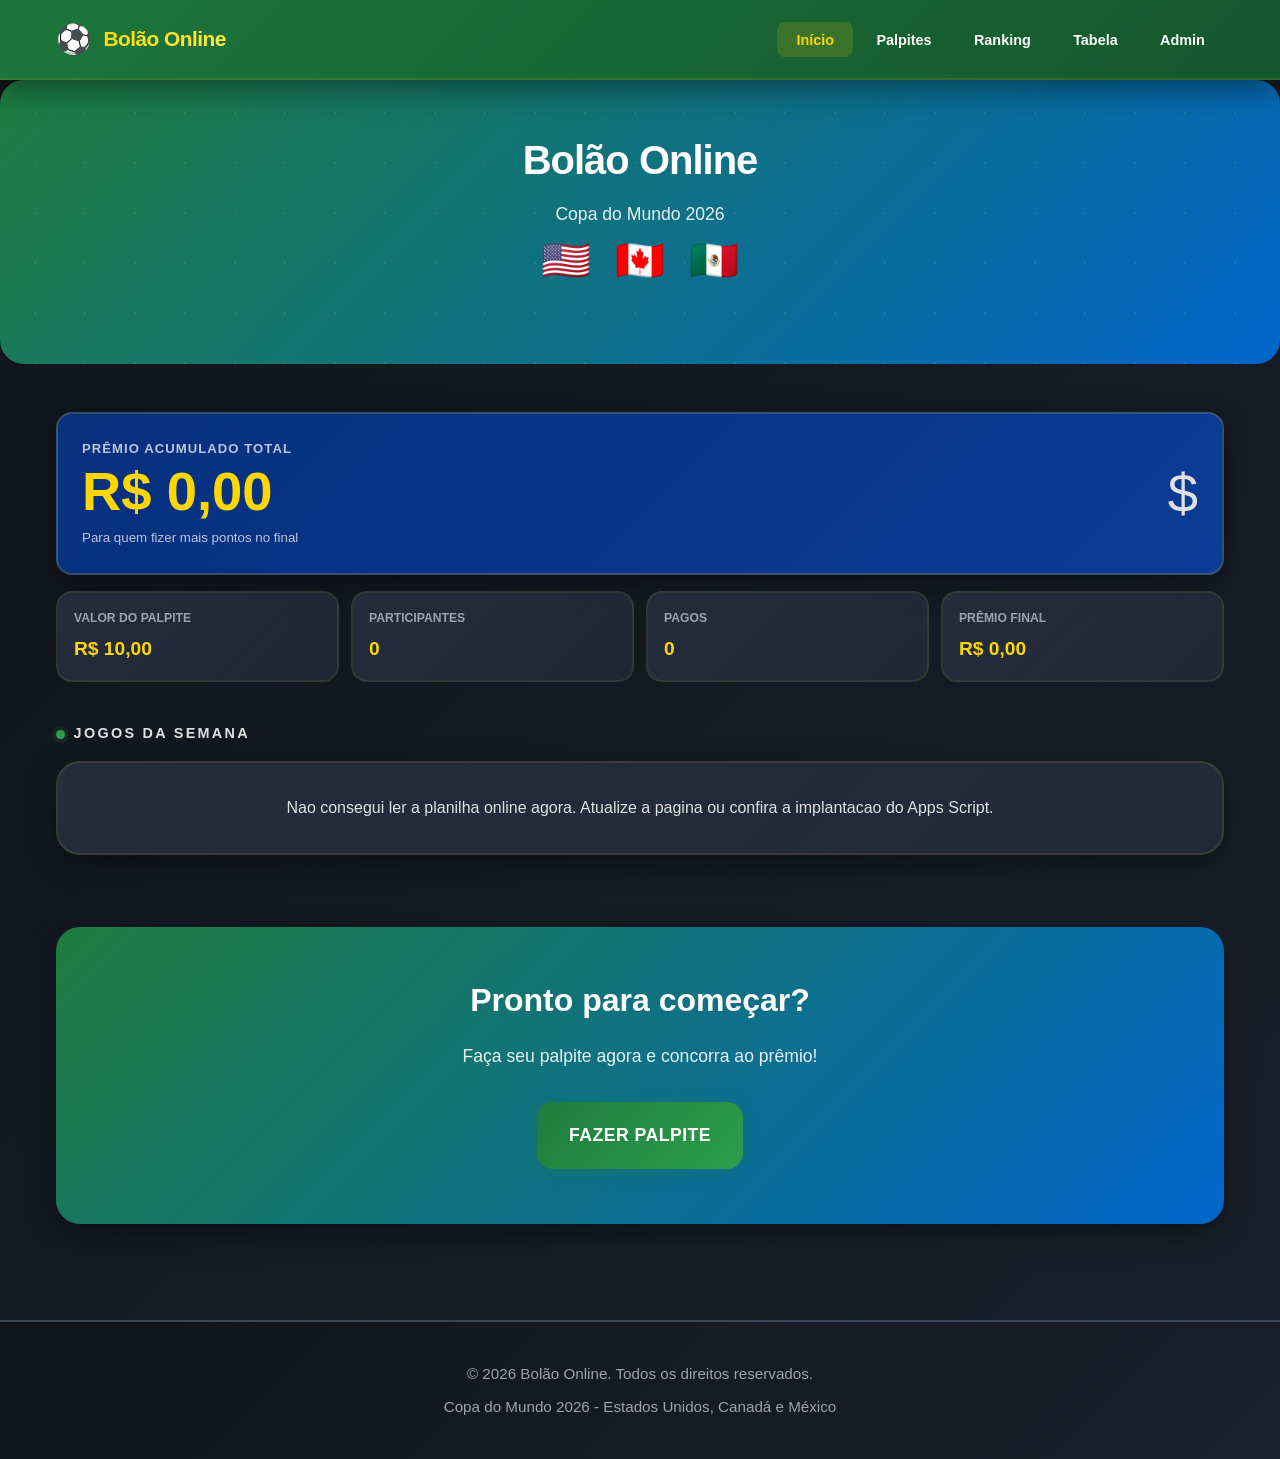
<file: index.html>
﻿<!DOCTYPE html>
<html lang="pt-BR">
<head>
    <meta charset="UTF-8">
    <meta name="viewport" content="width=device-width, initial-scale=1.0">
    <title>BolÃ£o Online - Copa 2026</title>
    <link rel="stylesheet" href="style.css">
</head>
<body>
    <!-- NavegaÃ§Ã£o -->
    <nav class="navbar">
        <div class="container">
            <div class="navbar-brand">
                <span class="logo-emoji">âš½</span>
                <span class="logo-text">BolÃ£o Online</span>
            </div>
            <ul class="nav-menu">
                <li><a href="index.html" class="nav-link active">InÃ­cio</a></li>
                <li><a href="palpites.html" class="nav-link">Palpites</a></li>
                <li><a href="ranking.html" class="nav-link">Ranking</a></li>
                <li><a href="tabela.html" class="nav-link">Tabela</a></li>
                <li><a href="admin.html" class="nav-link">Admin</a></li>
            </ul>
        </div>
    </nav>

    <!-- Hero Banner -->
    <section class="hero">
        <div class="hero-content">
            <div class="hero-title-section">
                <h1 class="hero-title" id="bolao-nome">BolÃ£o Online</h1>
                <p class="hero-subtitle">Copa do Mundo 2026</p>
            </div>
            <div class="hero-decoration">
                <span class="deco-flag">ðŸ‡ºðŸ‡¸</span>
                <span class="deco-flag">ðŸ‡¨ðŸ‡¦</span>
                <span class="deco-flag">ðŸ‡²ðŸ‡½</span>
            </div>
        </div>
    </section>

    <!-- Resumo -->
    <section class="home-summary-section">
        <div class="container">
            <div id="home-prize"></div>
            <div class="home-mini-stats">
                <div>
                    <span>Valor do palpite</span>
                    <strong id="info-valor">R$ 10,00</strong>
                </div>
                <div>
                    <span>Participantes</span>
                    <strong id="info-participantes">0</strong>
                </div>
                <div>
                    <span>Pagos</span>
                    <strong id="info-pagos">0</strong>
                </div>
                <div>
                    <span>PrÃªmio final</span>
                    <strong id="info-premio">R$ 0,00</strong>
                </div>
            </div>
        </div>
    </section>

    <!-- PrÃ³ximo Jogo -->
    <section class="next-game-section">
        <div class="container">
            <div class="section-kicker">Jogos da semana</div>
            <div class="next-game-card" id="next-game">
                <div class="loading-text">Carregando jogos da semana...</div>
            </div>
        </div>
    </section>

    <!-- CTA -->
    <section class="cta-section">
        <div class="container">
            <div class="cta-box">
                <h2>Pronto para comeÃ§ar?</h2>
                <p>FaÃ§a seu palpite agora e concorra ao prÃªmio!</p>
                <a href="palpites.html" class="btn btn-primary btn-lg">FAZER PALPITE</a>
            </div>
        </div>
    </section>

    <!-- RodapÃ© -->
    <footer class="footer">
        <div class="container">
            <p>&copy; 2026 BolÃ£o Online. Todos os direitos reservados.</p>
            <p>Copa do Mundo 2026 - Estados Unidos, CanadÃ¡ e MÃ©xico</p>
        </div>
    </footer>

    <script src="seed-jogos-2026.js?v=20260612-ranking11"></script>
    <script src="script.js?v=20260612-ranking11"></script>
    <script>
        // Carregar dados da pÃ¡gina inicial
        document.addEventListener('DOMContentLoaded', async function() {
            const onlineOk = await carregarDadosOnlineObrigatorios();
            carregarDadosInicio();
            carregarJogosDaSemana();
            if (!onlineOk) {
                document.getElementById('next-game').innerHTML = `
                    <div class="game-info">
                        <p class="text-center">Nao consegui ler a planilha online agora. Atualize a pagina ou confira a implantacao do Apps Script.</p>
                    </div>
                `;
            }
            corrigirTextosVisiveisDaPagina();
        });

        function carregarDadosInicio() {
            const config = obterConfiguracao();
            const resumo = obterResumoFinanceiro();

            document.getElementById('bolao-nome').textContent = config.nome_bolao;
            document.getElementById('home-prize').innerHTML = renderizarCardPremio();
            document.getElementById('info-valor').textContent = formatarMoeda(resumo.valorPalpite);
            document.getElementById('info-premio').textContent = formatarMoeda(resumo.premio);
            document.getElementById('info-participantes').textContent = resumo.participantes;
            document.getElementById('info-pagos').textContent = resumo.pagos;
        }

        function obterInicioSemana(dataBase) {
            const data = new Date(dataBase);
            const diaSemana = data.getDay();
            const deslocamento = diaSemana === 0 ? -6 : 1 - diaSemana;
            data.setDate(data.getDate() + deslocamento);
            data.setHours(0, 0, 0, 0);
            return data;
        }

        function obterFimSemana(inicioSemana) {
            const fim = new Date(inicioSemana);
            fim.setDate(fim.getDate() + 6);
            fim.setHours(23, 59, 59, 999);
            return fim;
        }

        function obterJogosDaSemana(jogos, inicio, fim) {
            return jogos
                .map(jogo => ({ jogo, dataJogo: obterDataHoraJogo(jogo) }))
                .filter(item => item.dataJogo && item.dataJogo >= inicio && item.dataJogo <= fim && !item.jogo.resultado && item.jogo.ativo !== false && palpiteAindaPermitido(item.jogo))
                .sort((a, b) => a.dataJogo - b.dataJogo);
        }

        function carregarJogosDaSemana() {
            const jogos = obterDados('jogos') || [];
            const hoje = new Date();
            let inicioSemana = obterInicioSemana(hoje);
            let fimSemana = obterFimSemana(inicioSemana);
            let jogosSemana = obterJogosDaSemana(jogos, inicioSemana, fimSemana);

            if (jogosSemana.length === 0) {
                const futuros = jogos
                    .map(jogo => ({ jogo, dataJogo: obterDataHoraJogo(jogo) }))
                    .filter(item => item.dataJogo && item.dataJogo >= hoje && !item.jogo.resultado && item.jogo.ativo !== false && palpiteAindaPermitido(item.jogo))
                    .sort((a, b) => a.dataJogo - b.dataJogo);

                if (futuros.length > 0) {
                    inicioSemana = obterInicioSemana(futuros[0].dataJogo);
                    fimSemana = obterFimSemana(inicioSemana);
                    jogosSemana = obterJogosDaSemana(jogos, inicioSemana, fimSemana);
                }
            }

            const container = document.getElementById('next-game');
            const periodo = `${inicioSemana.toLocaleDateString('pt-BR', { day: '2-digit', month: '2-digit' })} a ${fimSemana.toLocaleDateString('pt-BR', { day: '2-digit', month: '2-digit' })}`;

            if (jogosSemana.length === 0) {
                container.innerHTML = `
                    <div class="game-info">
                        <p class="text-center">Nenhum jogo disponivel nesta semana.</p>
                    </div>
                `;
                return;
            }

            container.innerHTML = `
                <div class="weekly-games-header">
                    <span>${periodo}</span>
                    <strong>${jogosSemana.length} jogos</strong>
                </div>
                <div class="weekly-games-grid">
                    ${jogosSemana.map(({ jogo }) => {
                        const brasil = jogoEnvolveTime(jogo, 'Brasil');
                        return `
                            <a class="weekly-game-card ${brasil ? 'is-brasil' : ''}" href="palpites.html?jogo=${encodeURIComponent(jogo.id)}">
                                <div class="weekly-game-date">${formatarDataHoraJogo(jogo)}</div>
                                <div class="weekly-game-teams">
                                    <span>${obterBandeiraTime(jogo.time_a)} ${jogo.time_a}</span>
                                    <strong>x</strong>
                                    <span>${obterBandeiraTime(jogo.time_b)} ${jogo.time_b}</span>
                                </div>
                                <div class="weekly-game-meta">${jogo.grupo ? `Grupo ${jogo.grupo}` : jogo.fase}</div>
                            </a>
                        `;
                    }).join('')}
                </div>
            `;
        }

        function carregarProximoJogo() {
            const jogos = obterDados('jogos') || [];
            const agora = new Date();

            // Encontrar prÃ³ximo jogo que nÃ£o tenha resultado
            const candidatos = jogos
                .map(jogo => ({ jogo, dataJogo: obterDataHoraJogo(jogo) }))
                .filter(item => item.dataJogo && item.dataJogo > agora && !item.jogo.resultado && item.jogo.ativo !== false && palpiteAindaPermitido(item.jogo))
                .sort((a, b) => a.dataJogo - b.dataJogo);

            const candidatosBrasil = candidatos.filter(item => jogoEnvolveTime(item.jogo, 'Brasil'));
            const escolhido = candidatosBrasil.length ? candidatosBrasil[0] : candidatos[0];
            const proximoJogo = escolhido ? escolhido.jogo : null;
            const proximaData = escolhido ? escolhido.dataJogo : null;
            const destaqueBrasil = proximoJogo ? jogoEnvolveTime(proximoJogo, 'Brasil') : false;

            const container = document.getElementById('next-game');

            if (proximoJogo && proximaData) {
                const dataFormatada = proximaData.toLocaleDateString('pt-BR', {
                    weekday: 'long',
                    year: 'numeric',
                    month: 'long',
                    day: 'numeric',
                    hour: '2-digit',
                    minute: '2-digit'
                });

                container.innerHTML = `
                    <div class="next-match-panel">
                        <div class="next-match-meta">
                            <span>${dataFormatada}</span>
                            <strong>${destaqueBrasil ? 'Brasil' : 'PrÃ³ximo'}</strong>
                        </div>
                        <div class="next-match-score">
                            <div class="team-big">
                                <span class="team-flag">${obterBandeiraTime(proximoJogo.time_a)}</span>
                                <span class="team-name">${proximoJogo.time_a}</span>
                            </div>
                            <div class="score-preview">
                                <span>0</span>
                                <em>Ã—</em>
                                <span>0</span>
                                <small>seu palpite</small>
                            </div>
                            <div class="team-big">
                                <span class="team-flag">${obterBandeiraTime(proximoJogo.time_b)}</span>
                                <span class="team-name">${proximoJogo.time_b}</span>
                            </div>
                        </div>
                        <div class="game-details">
                            <p><strong>Local: ${proximoJogo.local}</strong></p>
                            <p><strong>${proximoJogo.grupo ? `Grupo ${proximoJogo.grupo}` : proximoJogo.fase}</strong></p>
                        </div>
                        <a href="palpites.html" class="btn btn-primary">FAZER PALPITE</a>
                    </div>
                `;
            } else {
                container.innerHTML = `
                    <div class="game-info">
                        <p class="text-center">Nenhum jogo disponÃ­vel no momento.</p>
                    </div>
                `;
            }
        }
    </script>
</body>
</html>
</file>
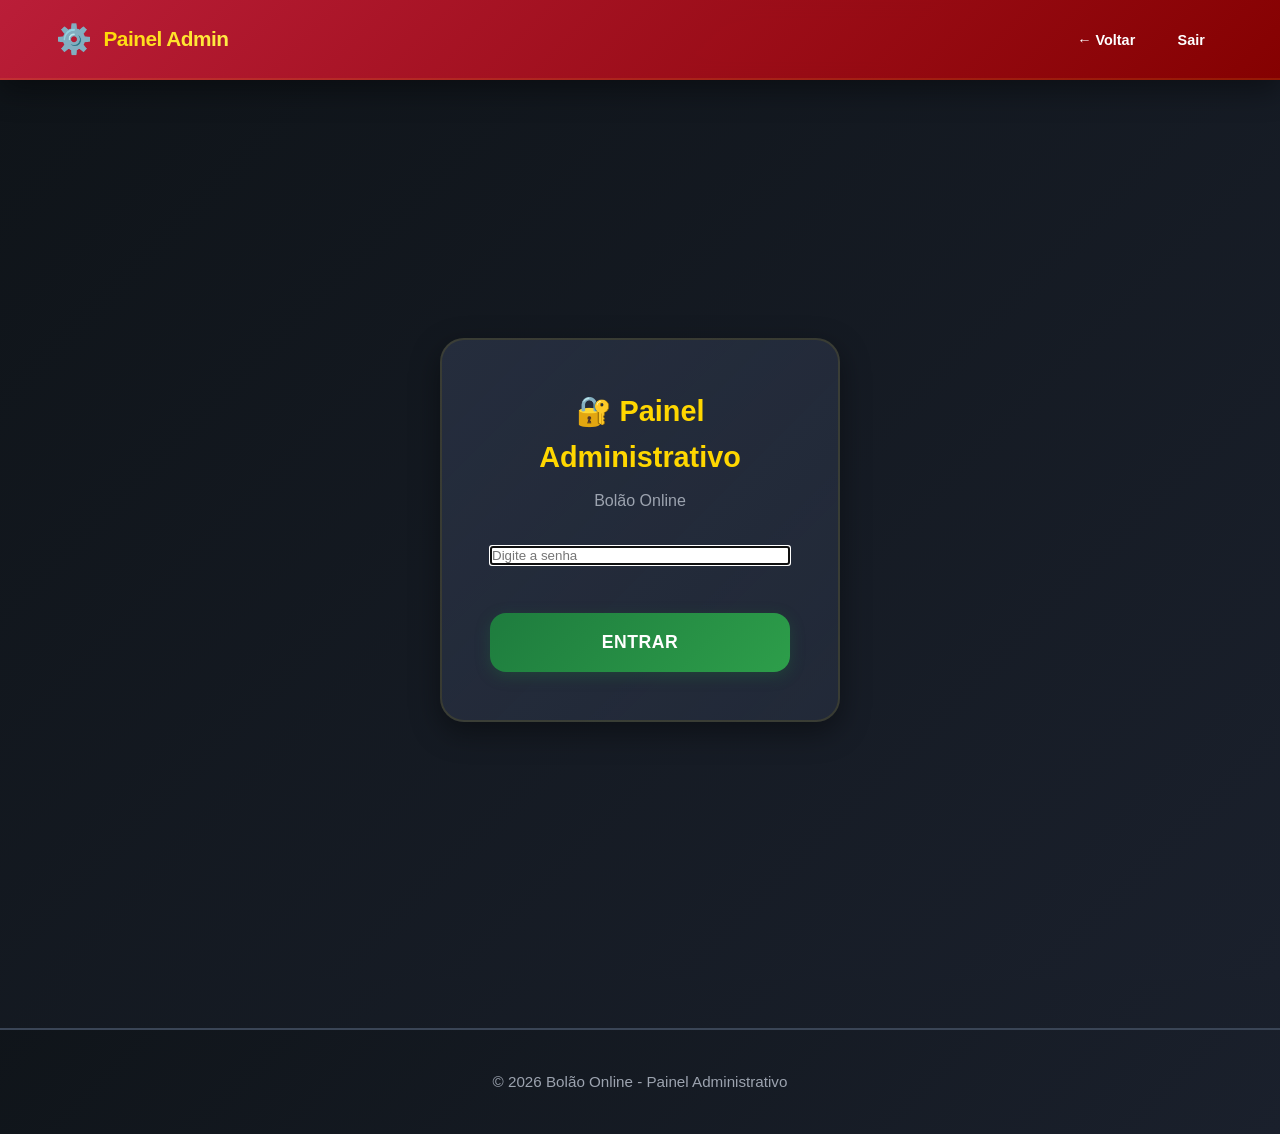
<file: admin.html>
﻿<!DOCTYPE html>
<html lang="pt-BR">
<head>
    <meta charset="UTF-8">
    <meta name="viewport" content="width=device-width, initial-scale=1.0">
    <title>Painel Admin - Bolão Online</title>
    <link rel="stylesheet" href="style.css">
    <script src="seed-jogos-2026.js?v=20260612-ranking11"></script>
</head>
<body>
    <!-- Navegação Admin -->
    <nav class="navbar navbar-admin">
        <div class="container">
            <div class="navbar-brand">
                <span class="logo-emoji">⚙️</span>
                <span class="logo-text">Painel Admin</span>
            </div>
            <ul class="nav-menu">
                <li><a href="index.html" class="nav-link">← Voltar</a></li>
                <li><a href="#" onclick="fazerLogout()" class="nav-link">Sair</a></li>
            </ul>
        </div>
    </nav>

    <!-- Login -->
    <div id="login-section" class="login-section">
        <div class="login-container">
            <h1>🔐 Painel Administrativo</h1>
            <p>Bolão Online</p>
            <form id="login-form" onsubmit="fazerLogin(event)">
                <input 
                    type="password" 
                    id="senha-input" 
                    placeholder="Digite a senha"
                    required
                    autofocus
                >
                <button type="submit" class="btn btn-primary btn-lg btn-block">ENTRAR</button>
            </form>
            <p id="erro-login" class="erro-msg" style="display: none;"></p>
        </div>
    </div>

    <!-- Admin Dashboard -->
    <main id="admin-main" class="main-content admin-main" style="display: none;">
        <div class="container">
            <h1 class="page-title">Painel Administrativo</h1>

            <!-- Abas -->
            <div class="admin-tabs">
                <button class="admin-tab active" data-tab="dashboard">📊 Dashboard</button>
                <button class="admin-tab" data-tab="jogos">🎮 Jogos</button>
                <button class="admin-tab" data-tab="resultados">🏆 Resultados</button>
                <button class="admin-tab" data-tab="pagamentos">💰 Pagamentos</button>
                <button class="admin-tab" data-tab="configuracoes">⚙️ Configurações</button>
            </div>

            <!-- TAB: Dashboard -->
            <div id="dashboard-tab" class="admin-tab-content active">
                <div class="stats-grid">
                    <div class="stat-card">
                        <h3>Total Participantes</h3>
                        <p class="stat-value" id="dash-participantes">0</p>
                    </div>
                    <div class="stat-card">
                        <h3>Pagos</h3>
                        <p class="stat-value" id="dash-pagos">0</p>
                    </div>
                    <div class="stat-card">
                        <h3>Pendentes</h3>
                        <p class="stat-value" id="dash-pendentes">0</p>
                    </div>
                    <div class="stat-card">
                        <h3>Prêmio Acumulado</h3>
                        <p class="stat-value" id="dash-premio">R$ 0,00</p>
                    </div>
                    <div class="stat-card">
                        <h3>Total de Palpites</h3>
                        <p class="stat-value" id="dash-palpites">0</p>
                    </div>
                    <div class="stat-card">
                        <h3>Jogos Cadastrados</h3>
                        <p class="stat-value" id="dash-jogos">0</p>
                    </div>
                    <div class="stat-card">
                        <h3>Jogos com Resultado</h3>
                        <p class="stat-value" id="dash-resultados">0</p>
                    </div>
                </div>
            </div>

            <!-- TAB: Jogos -->
            <div id="jogos-tab" class="admin-tab-content">
                <h2>Gerenciar Jogos</h2>

                <!-- Formulário -->
                <div class="form-card">
                    <h3>Adicionar/Editar Jogo</h3>
                    <form id="form-jogo" onsubmit="salvarJogo(event)">
                        <div class="form-row">
                            <div class="form-group">
                                <label>Fase *</label>
                                <select id="form-fase" required>
                                    <option value="">-- Selecione --</option>
                                    <option value="Fase de Grupos">Fase de Grupos</option>
                                    <option value="Oitavas">Oitavas de Final</option>
                                    <option value="Quartas">Quartas de Final</option>
                                    <option value="Semifinal">Semifinal</option>
                                    <option value="Terceiro Lugar">Terceiro Lugar</option>
                                    <option value="Final">Final</option>
                                </select>
                            </div>
                            <div class="form-group">
                                <label>Grupo</label>
                                <select id="form-grupo">
                                    <option value="">-- Sem grupo --</option>
                                    <option value="A">Grupo A</option>
                                    <option value="B">Grupo B</option>
                                    <option value="C">Grupo C</option>
                                    <option value="D">Grupo D</option>
                                    <option value="E">Grupo E</option>
                                    <option value="F">Grupo F</option>
                                    <option value="G">Grupo G</option>
                                    <option value="H">Grupo H</option>
                                    <option value="I">Grupo I</option>
                                    <option value="J">Grupo J</option>
                                    <option value="K">Grupo K</option>
                                    <option value="L">Grupo L</option>
                                </select>
                            </div>
                            <div class="form-group">
                                <label>Time A *</label>
                                <input type="text" id="form-time-a" placeholder="Ex: Brasil" required>
                            </div>
                            <div class="form-group">
                                <label>Time B *</label>
                                <input type="text" id="form-time-b" placeholder="Ex: Argentina" required>
                            </div>
                        </div>

                        <div class="form-row">
                            <div class="form-group">
                                <label>Data *</label>
                                <input type="date" id="form-data" required>
                            </div>
                            <div class="form-group">
                                <label>Horário *</label>
                                <input type="time" id="form-hora" required>
                            </div>
                            <div class="form-group">
                                <label>Local *</label>
                                <input type="text" id="form-local" placeholder="Ex: New York, USA" required>
                            </div>
                        </div>

                        <div class="form-row">
                            <div class="form-group">
                                <label>Status</label>
                                <select id="form-ativo">
                                    <option value="true">✅ Ativo</option>
                                    <option value="false">❌ Inativo</option>
                                </select>
                            </div>
                        </div>

                        <div class="form-actions">
                            <button type="submit" class="btn btn-primary">💾 Salvar</button>
                            <button type="button" class="btn btn-secondary" onclick="limparFormJogo()">🔄 Limpar</button>
                        </div>
                    </form>
                </div>

                <!-- Lista de Jogos -->
                <div class="form-card">
                    <h3>Jogos Cadastrados</h3>
                    <div id="lista-jogos" class="jogos-lista">
                        <p class="text-center text-muted">Nenhum jogo cadastrado.</p>
                    </div>
                </div>
            </div>

            <!-- TAB: Resultados -->
            <div id="resultados-tab" class="admin-tab-content">
                <h2>Lançar Resultados</h2>

                <div class="form-card">
                    <form id="form-resultado" onsubmit="salvarResultado(event)">
                        <div class="form-group">
                            <label>Jogo *</label>
                            <select id="form-resultado-jogo" required>
                                <option value="">-- Selecione um jogo --</option>
                            </select>
                        </div>

                        <div class="score-input-container">
                            <div class="team-input">
                                <label id="label-jogo-time-a">Time A</label>
                                <input type="number" id="form-resultado-a" min="0" max="99" required placeholder="0" class="score-input">
                            </div>
                            <div class="vs-separator">×</div>
                            <div class="team-input">
                                <label id="label-jogo-time-b">Time B</label>
                                <input type="number" id="form-resultado-b" min="0" max="99" required placeholder="0" class="score-input">
                            </div>
                        </div>

                        <button type="submit" class="btn btn-primary btn-lg btn-block">💾 LANÇAR RESULTADO</button>
                    </form>
                </div>

                <div class="form-card">
                    <h3>Resultados Lançados</h3>
                    <div id="lista-resultados" class="resultados-lista">
                        <p class="text-center text-muted">Nenhum resultado lançado.</p>
                    </div>
                </div>
            </div>

            <!-- TAB: Pagamentos -->
            <div id="pagamentos-tab" class="admin-tab-content">
                <h2>Confirmar Pagamentos</h2>

                <div class="form-card">
                    <div id="lista-pagamentos" class="pagamentos-lista">
                        <p class="text-center text-muted">Nenhum participante cadastrado.</p>
                    </div>
                </div>
            </div>

            <!-- TAB: Configurações -->
            <div id="configuracoes-tab" class="admin-tab-content">
                <h2>Configurações do Bolão</h2>

                <div class="form-card">
                    <h3>Dados do Bolão</h3>
                    <form id="form-config" onsubmit="salvarConfiguracao(event)">
                        <div class="form-group">
                            <label>Nome do Bolão</label>
                            <input type="text" id="config-nome" placeholder="Ex: Bolão Online">
                        </div>

                        <div class="form-group">
                            <label>Valor do Palpite (R$)</label>
                            <input type="number" id="config-valor" min="0" step="0.01" placeholder="10.00">
                        </div>

                        <div class="form-group">
                            <label>Chave PIX</label>
                            <input type="text" id="config-pix" placeholder="Ex: seu@email.com ou CPF">
                        </div>

                        <div class="form-group">
                            <label>Código PIX Copia e Cola</label>
                            <textarea id="config-codigo-pix" placeholder="Cole aqui o código PIX completo, se tiver"></textarea>
                        </div>

                        <div class="form-group">
                            <label>URL da Imagem do QR Code PIX</label>
                            <input type="url" id="config-qr-pix" placeholder="Ex: https://.../qrcode.png">
                        </div>

                        <div class="form-group">
                            <label>Recebedor PIX</label>
                            <input type="text" id="config-recebedor" placeholder="Ex: Seu Nome">
                        </div>

                        <div class="form-group">
                            <label>Cidade do Recebedor</label>
                            <input type="text" id="config-cidade-pix" placeholder="Ex: Campo Grande / MS">
                        </div>

                        <div class="form-group">
                            <label>Texto do Prêmio</label>
                            <textarea id="config-premio" placeholder="Ex: Para quem fizer mais pontos no final"></textarea>
                        </div>

                        <button type="submit" class="btn btn-primary btn-lg btn-block">💾 SALVAR CONFIGURAÇÕES</button>
                    </form>
                </div>

                <div class="form-card">
                    <h3>Sistema de Pontuação</h3>
                    <form id="form-pontos" onsubmit="salvarPontuacao(event)">
                        <div class="form-group">
                            <label>Pontos por Resultado Certo</label>
                            <input type="number" id="pontos-resultado" min="0" value="1">
                        </div>

                        <div class="form-group">
                            <label>Pontos por Empate Certo</label>
                            <input type="number" id="pontos-empate" min="0" value="1">
                        </div>

                        <div class="form-group">
                            <label>Pontos por Placar Exato</label>
                            <input type="number" id="pontos-exato" min="0" value="5">
                        </div>

                        <button type="submit" class="btn btn-primary btn-lg btn-block">💾 SALVAR PONTUAÇÃO</button>
                    </form>
                </div>

                <div class="form-card">
                    <h3>Gerenciar Base de Dados de Jogos</h3>
                    <button onclick="restaurarJogos2026Completo()" class="btn btn-primary btn-block">🔄 Restaurar Todos os Jogos da Copa 2026</button>
                    <p class="help-text">Carrega a tabela base com jogos separados por grupo e eliminatórias.</p>

                    <button onclick="apagarTodosOsJogos()" class="btn btn-danger btn-block" style="margin-top: 1rem;">🗑️ Deletar Todos os Jogos</button>
                    <p class="help-text">⚠️ Remove todos os jogos e palpites. Ação irreversível!</p>
                </div>

                <div class="form-card">
                    <h3>Ferramentas</h3>
                    <button class="btn btn-danger btn-block" onclick="exportarDados()">📥 EXPORTAR DADOS (JSON)</button>
                </div>
            </div>
        </div>
    </main>

    <!-- Rodapé -->
    <footer class="footer">
        <div class="container">
            <p>&copy; 2026 Bolão Online - Painel Administrativo</p>
        </div>
    </footer>

    <script src="script.js?v=20260612-ranking11"></script>
    <script src="admin.js?v=20260612-ranking11"></script>
</body>
</html>
</file>
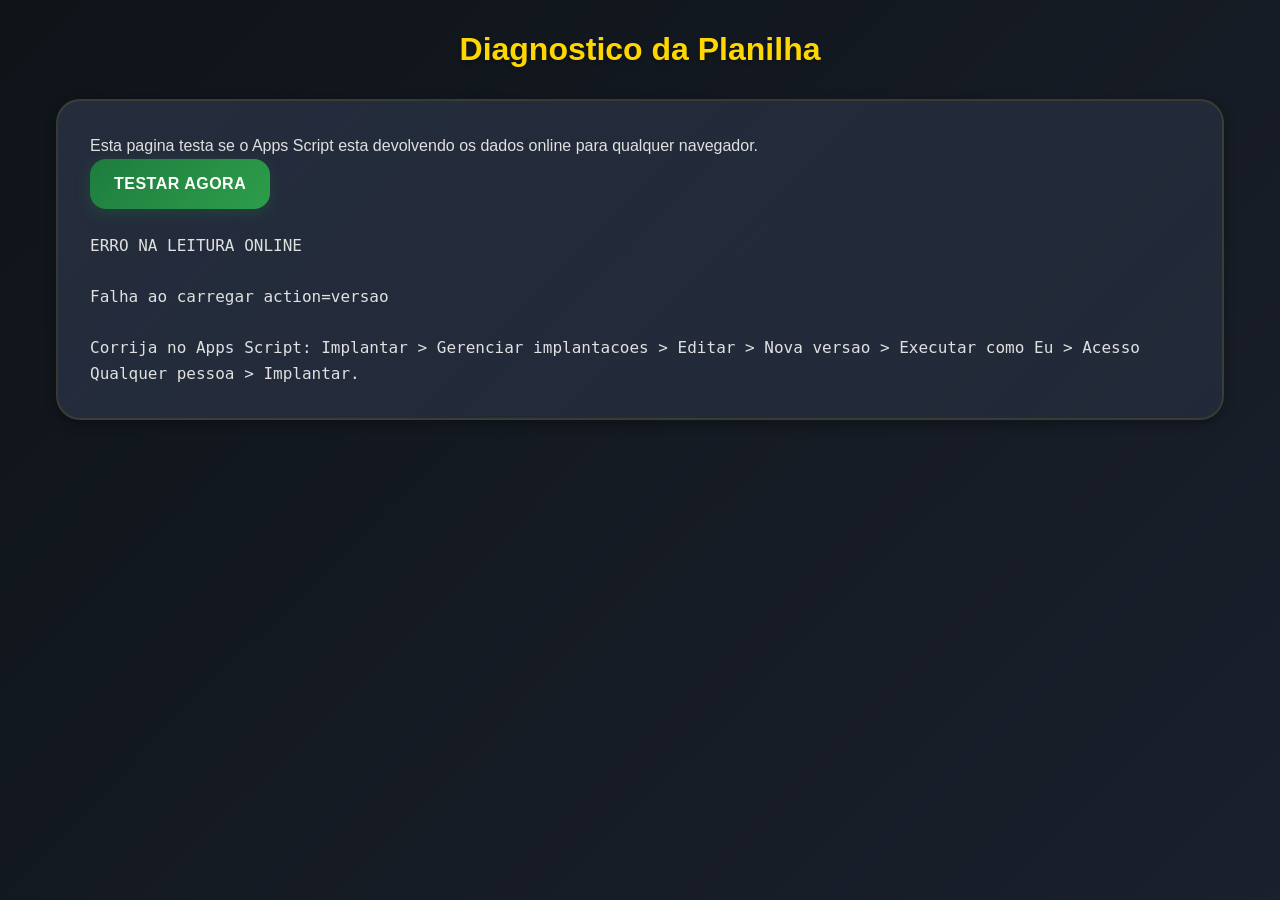
<file: diagnostico.html>
<!DOCTYPE html>
<html lang="pt-BR">
<head>
    <meta charset="UTF-8">
    <meta name="viewport" content="width=device-width, initial-scale=1.0">
    <title>Diagnostico - Bolao Online</title>
    <link rel="stylesheet" href="style.css">
</head>
<body>
    <main class="main-content">
        <div class="container">
            <h1 class="page-title">Diagnostico da Planilha</h1>
            <div class="form-card">
                <p>Esta pagina testa se o Apps Script esta devolvendo os dados online para qualquer navegador.</p>
                <button class="btn btn-primary" onclick="executarDiagnostico()">TESTAR AGORA</button>
                <pre id="resultado-diagnostico" style="white-space: pre-wrap; margin-top: 1.5rem;">Carregando...</pre>
            </div>
        </div>
    </main>

    <script>
        const GOOGLE_SCRIPT_URL_DIAGNOSTICO = 'https://script.google.com/macros/s/AKfycbwME2l0eYH3Y0i6akgXvTZMQViLaGNo10fo8Jav9AKp1Fc_7GgFHNuigbMn31kp_QJb/exec';

        function montarUrl(action, callback) {
            const url = new URL(GOOGLE_SCRIPT_URL_DIAGNOSTICO);
            url.searchParams.set('action', action);
            url.searchParams.set('callback', callback);
            url.searchParams.set('_t', Date.now());
            return url.toString();
        }

        function jsonp(action) {
            return new Promise((resolve, reject) => {
                const callback = `diag_${Date.now()}_${Math.random().toString(36).slice(2)}`;
                const script = document.createElement('script');
                const timeout = setTimeout(() => {
                    cleanup();
                    reject(new Error(`Tempo esgotado em action=${action}`));
                }, 30000);

                function cleanup() {
                    clearTimeout(timeout);
                    delete window[callback];
                    if (script.parentNode) script.parentNode.removeChild(script);
                }

                window[callback] = dados => {
                    cleanup();
                    resolve(dados);
                };

                script.onerror = () => {
                    cleanup();
                    reject(new Error(`Falha ao carregar action=${action}`));
                };

                script.src = montarUrl(action, callback);
                document.head.appendChild(script);
            });
        }

        async function executarDiagnostico() {
            const saida = document.getElementById('resultado-diagnostico');
            saida.textContent = 'Testando leitura online...';

            try {
                const versao = await jsonp('versao');
                const dados = await jsonp('publico');
                const participantes = Array.isArray(dados.participantes) ? dados.participantes.length : 0;
                const palpites = Array.isArray(dados.palpites) ? dados.palpites.length : 0;
                const jogos = Array.isArray(dados.jogos) ? dados.jogos.length : 0;
                const resultados = Array.isArray(dados.resultados) ? dados.resultados.length : 0;

                saida.textContent =
                    `OK - Apps Script respondeu.\n\n` +
                    `Versao: ${(versao && versao.versao) || 'sem versao'}\n` +
                    `Modo: ${(dados && dados.modo) || 'sem modo'}\n` +
                    `Jogos: ${jogos}\n` +
                    `Participantes: ${participantes}\n` +
                    `Palpites: ${palpites}\n` +
                    `Resultados: ${resultados}\n\n` +
                    `Se aqui aparece numeros corretos, o site esta lendo online.\n` +
                    `Se aqui aparece zero, a planilha dessa URL esta vazia ou a URL esta apontando para outra implantacao.`;
            } catch (error) {
                saida.textContent =
                    `ERRO NA LEITURA ONLINE\n\n` +
                    `${error.message || error}\n\n` +
                    `Corrija no Apps Script: Implantar > Gerenciar implantacoes > Editar > Nova versao > Executar como Eu > Acesso Qualquer pessoa > Implantar.`;
            }
        }

        document.addEventListener('DOMContentLoaded', executarDiagnostico);
    </script>
</body>
</html>
</file>
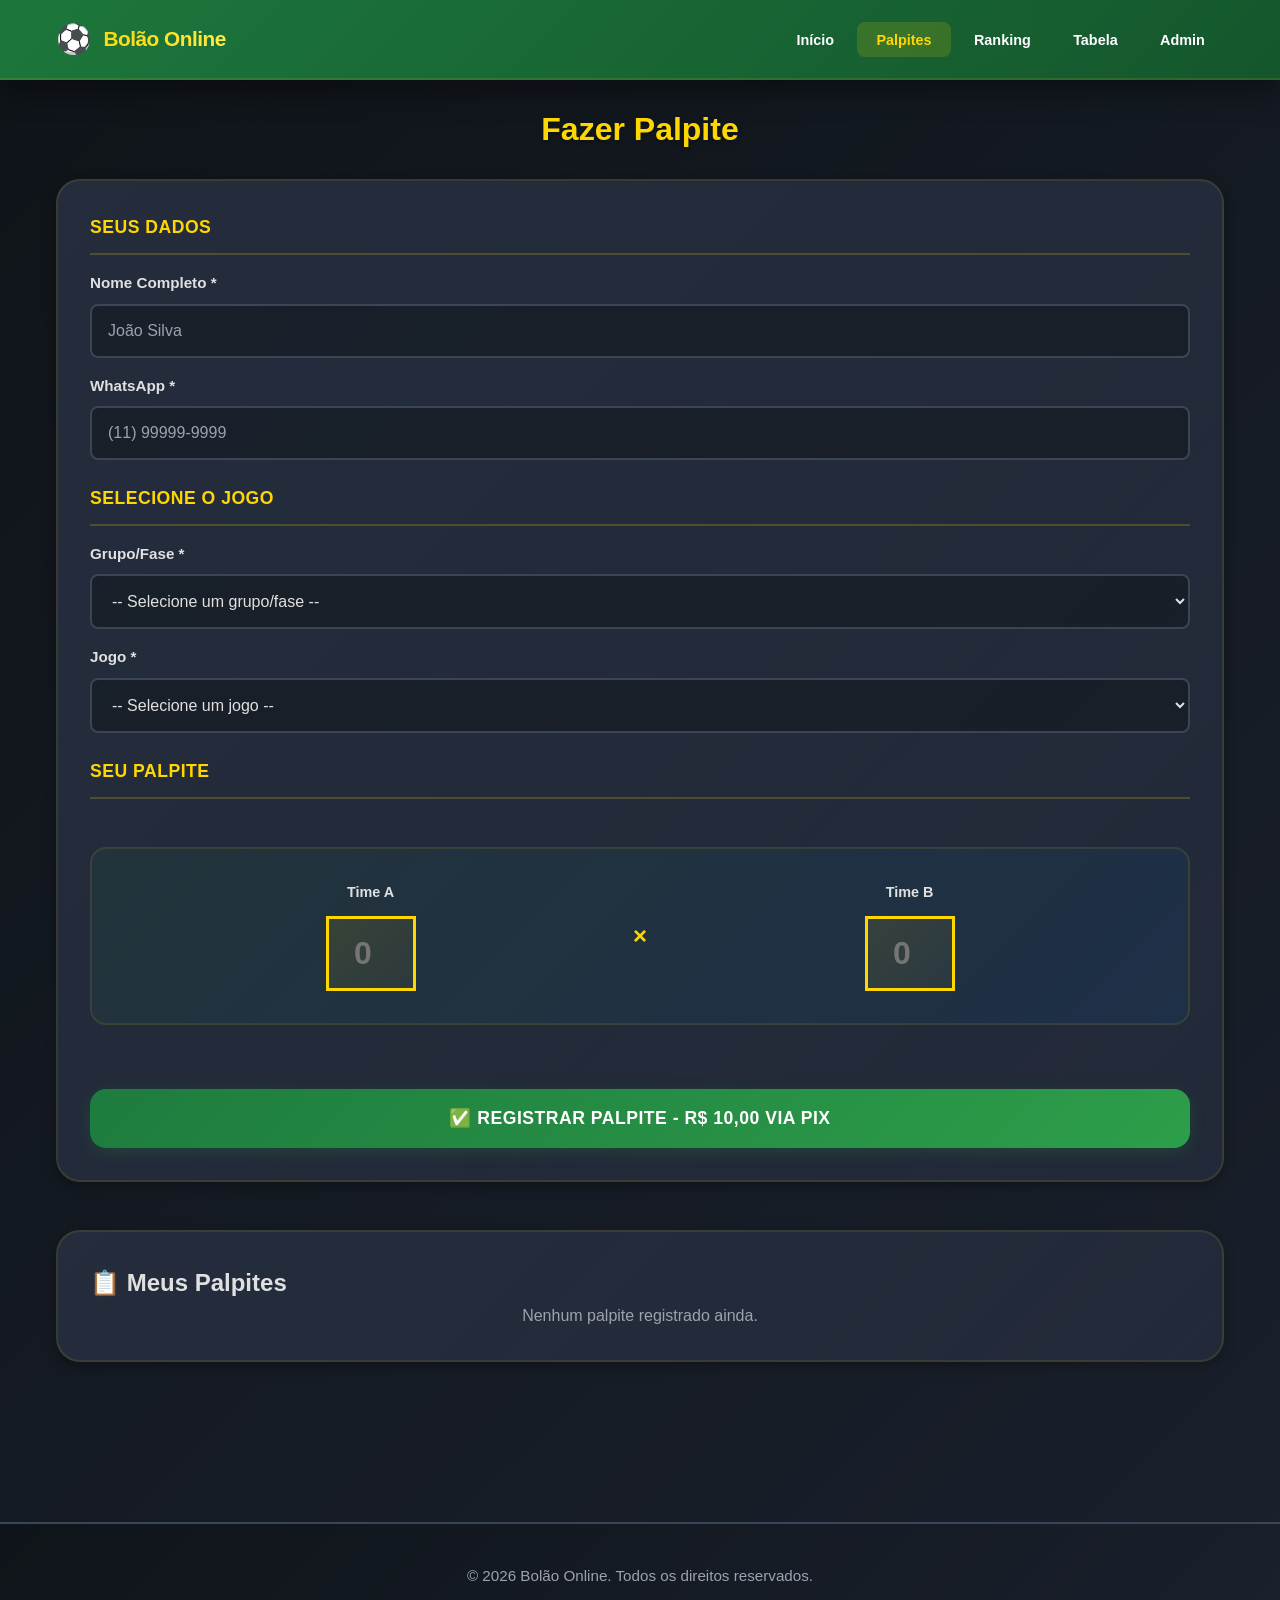
<file: palpites.html>
﻿<!DOCTYPE html>
<html lang="pt-BR">
<head>
    <meta charset="UTF-8">
    <meta name="viewport" content="width=device-width, initial-scale=1.0">
    <title>Fazer Palpite - Bolão Online</title>
    <link rel="stylesheet" href="style.css">
</head>
<body>
    <!-- Navegação -->
    <nav class="navbar">
        <div class="container">
            <div class="navbar-brand">
                <span class="logo-emoji">⚽</span>
                <span class="logo-text">Bolão Online</span>
            </div>
            <ul class="nav-menu">
                <li><a href="index.html" class="nav-link">Início</a></li>
                <li><a href="palpites.html" class="nav-link active">Palpites</a></li>
                <li><a href="ranking.html" class="nav-link">Ranking</a></li>
                <li><a href="tabela.html" class="nav-link">Tabela</a></li>
                <li><a href="admin.html" class="nav-link">Admin</a></li>
            </ul>
        </div>
    </nav>

    <!-- Main Content -->
    <main class="main-content">
        <div class="container">
            <h1 class="page-title">Fazer Palpite</h1>

            <!-- Formulário de Palpite -->
            <div class="form-card">
                <form id="palpite-form">
                    <fieldset>
                        <legend>Seus Dados</legend>
                        
                        <div class="form-group">
                            <label for="nome">Nome Completo *</label>
                            <input 
                                type="text" 
                                id="nome" 
                                name="nome" 
                                required 
                                placeholder="João Silva"
                            >
                        </div>

                        <div class="form-group">
                            <label for="whatsapp">WhatsApp *</label>
                            <input 
                                type="tel" 
                                id="whatsapp" 
                                name="whatsapp" 
                                required 
                                inputmode="numeric"
                                minlength="11"
                                maxlength="15"
                                pattern="[0-9 ()-]{11,15}"
                                placeholder="(11) 99999-9999"
                            >
                        </div>

                    </fieldset>

                    <fieldset>
                        <legend>Selecione o Jogo</legend>
                        
                        <div class="form-group">
                            <label for="grupo">Grupo/Fase *</label>
                            <select id="grupo" name="grupo" required onchange="carregarJogosDoGrupo()">
                                <option value="">-- Selecione um grupo/fase --</option>
                                <optgroup label="Fase de Grupos">
                                    <option value="A">Grupo A</option>
                                    <option value="B">Grupo B</option>
                                    <option value="C">Grupo C</option>
                                    <option value="D">Grupo D</option>
                                    <option value="E">Grupo E</option>
                                    <option value="F">Grupo F</option>
                                    <option value="G">Grupo G</option>
                                    <option value="H">Grupo H</option>
                                    <option value="I">Grupo I</option>
                                    <option value="J">Grupo J</option>
                                    <option value="K">Grupo K</option>
                                    <option value="L">Grupo L</option>
                                </optgroup>
                                <optgroup label="Eliminatórias">
                                    <option value="Oitavas">Oitavas de Final</option>
                                    <option value="Quartas">Quartas de Final</option>
                                    <option value="Semifinal">Semifinal</option>
                                    <option value="Terceiro Lugar">Terceiro Lugar</option>
                                    <option value="Final">Final</option>
                                </optgroup>
                            </select>
                        </div>

                        <div class="form-group">
                            <label for="jogo">Jogo *</label>
                            <select id="jogo" name="jogo" required>
                                <option value="">-- Selecione um jogo --</option>
                            </select>
                        </div>

                        <div id="game-info" class="game-info-box" style="display: none;">
                            <p id="game-details"></p>
                        </div>
                    </fieldset>

                    <fieldset>
                        <legend>Seu Palpite</legend>
                        
                        <div class="score-input-container">
                            <div class="team-input">
                                <label id="label-time-a">Time A</label>
                                <input 
                                    type="number" 
                                    id="placar_a" 
                                    name="placar_a" 
                                    min="0" 
                                    max="99" 
                                    required 
                                    placeholder="0"
                                    class="score-input"
                                >
                            </div>

                            <div class="vs-separator">×</div>

                            <div class="team-input">
                                <label id="label-time-b">Time B</label>
                                <input 
                                    type="number" 
                                    id="placar_b" 
                                    name="placar_b" 
                                    min="0" 
                                    max="99" 
                                    required 
                                    placeholder="0"
                                    class="score-input"
                                >
                            </div>
                        </div>
                    </fieldset>

                    <button type="submit" class="btn btn-primary btn-lg btn-block" id="btn-submit-palpite">
                        REGISTRAR PALPITE
                    </button>
                </form>
            </div>

            <!-- Mensagem de Sucesso -->
            <div id="sucesso-msg" class="alert alert-success" style="display: none;">
                <h3>✅ Palpite Registrado!</h3>
                <p>Seu palpite foi salvo com sucesso.</p>
                <p>Agora realize o pagamento via PIX para confirmar sua participação.</p>
            </div>

            <!-- Seção de Pagamento -->
            <div id="pagamento-section" class="form-card" style="display: none;">
                <h2>💳 Efetue o Pagamento</h2>
                
                <div class="payment-info">
                    <div class="payment-card">
                        <h3>Valor da Aposta</h3>
                        <p class="payment-value" id="valor-palpite">R$ 10,00</p>
                    </div>
                </div>

                <div class="pix-box">
                    <h3>Dados PIX</h3>
                    <div class="pix-item">
                        <label>Chave PIX:</label>
                        <div class="pix-copy-container">
                            <input type="text" id="chave-pix" readonly class="pix-input">
                            <button type="button" class="btn btn-secondary btn-small" onclick="copiarChavePix()">
                                📋 Copiar
                            </button>
                        </div>
                    </div>

                    <div class="pix-item">
                        <label>Recebedor:</label>
                        <p id="recebedor-pix"></p>
                    </div>
                </div>

                <div class="payment-status">
                    <a 
                        id="btn-comprovante-whatsapp"
                        class="btn btn-primary btn-lg btn-block"
                        href="#"
                        target="_blank"
                        rel="noopener"
                    >
                        ENVIAR COMPROVANTE PELO WHATSAPP
                    </a>
                    <p class="help-text">Contato para comprovante: (67) 99205-3023</p>

                    <button type="button" class="btn btn-success btn-lg btn-block" onclick="marcarComoPago()">
                        ✅ JÁ FIZ O PAGAMENTO
                    </button>
                    <p class="help-text">Após confirmar o pagamento, sua participação será validada pelo administrador.</p>
                </div>

                <button type="button" class="btn btn-secondary btn-block" onclick="voltarFormulario()">
                    VOLTAR E EDITAR
                </button>
            </div>

            <!-- Meus Palpites -->
            <div class="form-card" style="margin-top: 3rem;">
                <h2>📋 Meus Palpites</h2>
                <div id="meus-palpites-list">
                    <p class="text-center text-muted">Nenhum palpite registrado ainda.</p>
                </div>
            </div>
        </div>
    </main>

    <!-- Rodapé -->
    <footer class="footer">
        <div class="container">
            <p>&copy; 2026 Bolão Online. Todos os direitos reservados.</p>
        </div>
    </footer>

    <script src="seed-jogos-2026.js?v=20260612-ranking11"></script>
    <script src="script.js?v=20260612-ranking11"></script>
    <script>
        let jogoSelecionado = null;

        document.addEventListener('DOMContentLoaded', async function() {
            await carregarDadosOnlineObrigatorios();
            carregarConfigPagamento();
            carregarMeusPalpites();
            selecionarJogoDaUrl();
            corrigirTextosVisiveisDaPagina();
        });

        function selecionarJogoDaUrl() {
            const params = new URLSearchParams(window.location.search);
            const jogoId = params.get('jogo');
            if (!jogoId) return;

            const jogos = obterDados('jogos') || [];
            const jogo = jogos.find(item => String(item.id) === String(jogoId));
            if (!jogo) return;

            document.getElementById('grupo').value = jogo.grupo || jogo.fase || '';
            carregarJogosDoGrupo();
            document.getElementById('jogo').value = jogo.id;
            document.getElementById('jogo').dispatchEvent(new Event('change'));
            document.getElementById('placar_a').focus();
        }

        function carregarJogosDoGrupo() {
            const grupoSelecionado = document.getElementById('grupo').value;
            const jogoSelect = document.getElementById('jogo');
            const jogos = obterDados('jogos') || [];

            jogoSelect.innerHTML = '<option value="">-- Selecione um jogo --</option>';

            if (!grupoSelecionado) return;

            let jogosFiltrando = jogos;

            // Se é um grupo (A-L), filtrar por grupo
            if (grupoSelecionado.match(/^[A-L]$/)) {
                jogosFiltrando = jogos.filter(j => {
                    const faseGruposSemGrupo = !j.grupo && j.fase === 'Fase de Grupos';
                    return (j.grupo === grupoSelecionado || faseGruposSemGrupo) && j.ativo && palpiteAindaPermitido(j);
                });
            } else {
                // Se é uma fase eliminatória
                jogosFiltrando = jogos.filter(j => j.fase === grupoSelecionado && j.ativo && palpiteAindaPermitido(j));
            }

            if (jogosFiltrando.length === 0) {
                jogoSelect.innerHTML += '<option disabled>Nenhum jogo disponível</option>';
                return;
            }

            jogosFiltrando
                .sort((a, b) => (obterDataHoraJogo(a) || 0) - (obterDataHoraJogo(b) || 0))
                .forEach(jogo => {
                const dataFormatada = formatarDataHoraJogo(jogo);
                const option = document.createElement('option');
                option.value = jogo.id;
                option.textContent = `${jogo.time_a} vs ${jogo.time_b} - ${dataFormatada}`;
                jogoSelect.appendChild(option);
            });
        }

        document.getElementById('jogo').addEventListener('change', function() {
            const jogoId = parseInt(this.value);
            const jogos = obterDados('jogos') || [];
            jogoSelecionado = jogos.find(j => Number(j.id) === Number(jogoId));
            
            if (jogoSelecionado) {
                document.getElementById('label-time-a').textContent = jogoSelecionado.time_a;
                document.getElementById('label-time-b').textContent = jogoSelecionado.time_b;

                const dataFormatada = formatarDataHoraJogo(jogoSelecionado);

                const grupoInfo = jogoSelecionado.grupo ? `Grupo ${jogoSelecionado.grupo}` : jogoSelecionado.fase;
                const palpiteAberto = palpiteAindaPermitido(jogoSelecionado);
                document.getElementById('btn-submit-palpite').disabled = !palpiteAberto;

                document.getElementById('game-details').innerHTML = `
                    <strong>${obterBandeiraTime(jogoSelecionado.time_a)} ${jogoSelecionado.time_a} × ${jogoSelecionado.time_b} ${obterBandeiraTime(jogoSelecionado.time_b)}</strong><br>
                    📅 ${dataFormatada}<br>
                    📍 ${jogoSelecionado.local}<br>
                    🎯 ${grupoInfo}
                `;

                document.getElementById('game-info').style.display = 'block';
                if (!palpiteAberto) {
                    document.getElementById('game-details').insertAdjacentHTML('beforeend', `<br><strong>${obterMensagemBloqueioPalpite(jogoSelecionado)}</strong>`);
                }
            }
        });

        document.getElementById('palpite-form').addEventListener('submit', async function(e) {
            e.preventDefault();
            await salvarPalpite();
        });

        async function salvarPalpite() {
            const nome = document.getElementById('nome').value.trim();
            const whatsappInput = document.getElementById('whatsapp');
            const whatsapp = normalizarContato(whatsappInput.value);
            const placar_a = parseInt(document.getElementById('placar_a').value);
            const placar_b = parseInt(document.getElementById('placar_b').value);
            const submitBtn = document.querySelector('#palpite-form button[type="submit"]');
            const textoOriginal = submitBtn.textContent;

            if (!jogoSelecionado) {
                alert('Selecione um jogo!');
                return;
            }

            if (!nome || !whatsapp) {
                alert('Preencha todos os campos obrigatorios!');
                return;
            }

            if (!validarWhatsApp(whatsapp)) {
                alert('Digite o WhatsApp com DDD e 11 digitos. Exemplo: 67992053023');
                whatsappInput.focus();
                return;
            }

            whatsappInput.value = formatarWhatsApp(whatsapp);

            const ultimaSync = Number(localStorage.getItem('bolao_last_sync') || 0);
            const precisaAtualizarAntesDeSalvar = !ultimaSync || Date.now() - ultimaSync > 60000;
            if (precisaAtualizarAntesDeSalvar) {
                const onlineOk = await carregarDadosOnlineObrigatorios({ timeoutMs: 10000 });
                if (!onlineOk) {
                    alert('Nao consegui conectar com a planilha online agora. Tente novamente em instantes.');
                    return;
                }
            }

            const jogoAtualizado = obterJogoPorId(jogoSelecionado.id) || jogoSelecionado;
            if (!palpiteAindaPermitido(jogoAtualizado)) {
                alert(obterMensagemBloqueioPalpite(jogoAtualizado));
                return;
            }
            jogoSelecionado = jogoAtualizado;

            submitBtn.disabled = true;
            submitBtn.textContent = 'SALVANDO...';

            // Criar ou obter participante
            let participantes = obterDados('participantes') || [];
            let participante = participantes.find(p => palpitePertenceAoParticipante({ nome, whatsapp }, p));
            let participanteNovo = false;

            if (!participante) {
                participante = {
                    id: Date.now(),
                    nome: nome,
                    whatsapp: whatsapp,
                    data_inscricao: new Date().toISOString(),
                    pago: false,
                    pontos: 0,
                    acertos: 0
                };
                participantes.push(participante);
                salvarDados('participantes', participantes);
                participanteNovo = true;
            } else if (!validarWhatsApp(participante.whatsapp)) {
                participante.whatsapp = whatsapp;
                salvarDados('participantes', participantes);
            }

            // Registrar palpite
            let palpites = obterDados('palpites') || [];
            const novoPalpite = {
                id: Date.now(),
                participante_id: participante.id,
                nome: nome,
                whatsapp: whatsapp,
                jogo_id: jogoSelecionado.id,
                time_a: jogoSelecionado.time_a,
                time_b: jogoSelecionado.time_b,
                placar_a: placar_a,
                placar_b: placar_b,
                data_palpite: new Date().toISOString(),
                pontos: 0
            };
            palpites.push(novoPalpite);
            salvarDados('palpites', palpites);

            if (participanteNovo) {
                await enviarDadosGoogleSheets('adicionar_participante', participante);
            } else {
                await enviarDadosGoogleSheets('atualizar_participante', participante);
            }

            const enviado = await enviarDadosGoogleSheets('adicionar_palpite', novoPalpite);
            if (!enviado) {
                salvarDados('palpites', palpites.filter(item => item.id !== novoPalpite.id));
                if (participanteNovo) {
                    salvarDados('participantes', participantes.filter(item => item.id !== participante.id));
                }
                submitBtn.disabled = false;
                submitBtn.textContent = textoOriginal;
                alert('Nao consegui enviar seu palpite para a planilha online agora. Tente novamente em instantes.');
                return;
            }
            submitBtn.disabled = false;
            submitBtn.textContent = textoOriginal;

            if (!enviado) {
                alert('⚠️ Seu palpite foi salvo neste navegador, mas não consegui enviar para a planilha agora. Tente novamente se ele não aparecer no ranking.');
            }

            // Mostrar mensagem de sucesso
            document.getElementById('palpite-form').style.display = 'none';
            document.getElementById('sucesso-msg').style.display = 'block';
            document.getElementById('pagamento-section').style.display = 'block';
            document.getElementById('btn-comprovante-whatsapp').href = montarLinkComprovanteWhatsapp({
                nome,
                whatsapp,
                jogo: jogoSelecionado
            });

            carregarMeusPalpites();
            document.querySelector('main').scrollIntoView({ behavior: 'smooth' });
        }

        function copiarChavePix() {
            copiarTexto(obterCodigoPix(), event.target);
        }

        async function marcarComoPago() {
            const nome = document.getElementById('nome').value.trim();
            const whatsapp = normalizarContato(document.getElementById('whatsapp').value);

            if (!nome || !whatsapp) {
                alert('Preencha seu nome e WhatsApp!');
                return;
            }

            let participantes = obterDados('participantes') || [];
            const participante = participantes.find(p => palpitePertenceAoParticipante({ nome, whatsapp }, p));

            if (participante) {
                participante.pendente_pagamento = true;
                participante.data_pagamento_solicitado = new Date().toISOString();
                salvarDados('participantes', participantes);
                await enviarDadosGoogleSheets('atualizar_participante', participante);

                alert('✅ Pagamento marcado como pendente de confirmação!\n\nO administrador receberá sua solicitação.');
                voltarFormulario();
            }
        }

        function voltarFormulario() {
            document.getElementById('palpite-form').reset();
            document.getElementById('palpite-form').style.display = 'block';
            document.getElementById('sucesso-msg').style.display = 'none';
            document.getElementById('pagamento-section').style.display = 'none';
            document.getElementById('game-info').style.display = 'none';
            document.getElementById('grupo').value = '';
            carregarMeusPalpites();
        }

        function carregarConfigPagamento() {
            const config = obterConfiguracao();
            const valorPalpite = formatarMoeda(config.valor_palpite);
            document.getElementById('chave-pix').value = obterCodigoPix();
            document.getElementById('recebedor-pix').textContent = config.recebedor_pix;
            document.getElementById('valor-palpite').textContent = valorPalpite;
            document.getElementById('btn-comprovante-whatsapp').href = montarLinkComprovanteWhatsapp();
            document.getElementById('btn-submit-palpite').textContent = `✅ REGISTRAR PALPITE - ${valorPalpite} VIA PIX`;
        }

        function carregarMeusPalpites() {
            const nome = document.getElementById('nome').value.trim();
            const whatsapp = normalizarContato(document.getElementById('whatsapp').value);

            if (!nome || !whatsapp) {
                return;
            }

            const palpites = obterDados('palpites') || [];
            const meusPalpites = palpites.filter(p => palpitePertenceAoParticipante(p, { nome, whatsapp }));

            const container = document.getElementById('meus-palpites-list');

            if (meusPalpites.length === 0) {
                container.innerHTML = '<p class="text-center text-muted">Nenhum palpite registrado ainda.</p>';
                return;
            }

            container.innerHTML = meusPalpites.map(palpite => `
                <div class="palpite-card">
                    <div class="palpite-header">
                        <span><strong>${palpite.time_a} vs ${palpite.time_b}</strong></span>
                        <span class="palpite-data">${formatarData(palpite.data_palpite)}</span>
                    </div>
                    <div class="palpite-content">
                        <p class="palpite-score">${palpite.placar_a} × ${palpite.placar_b}</p>
                        <p class="palpite-pontos">Pontos: <strong>${palpite.pontos || 0}</strong></p>
                    </div>
                </div>
            `).join('');
        }

        document.getElementById('nome').addEventListener('blur', carregarMeusPalpites);
        document.getElementById('whatsapp').addEventListener('blur', function() {
            if (validarWhatsApp(this.value)) {
                this.value = formatarWhatsApp(this.value);
            }
            carregarMeusPalpites();
        });
    </script>
</body>
</html>
</file>
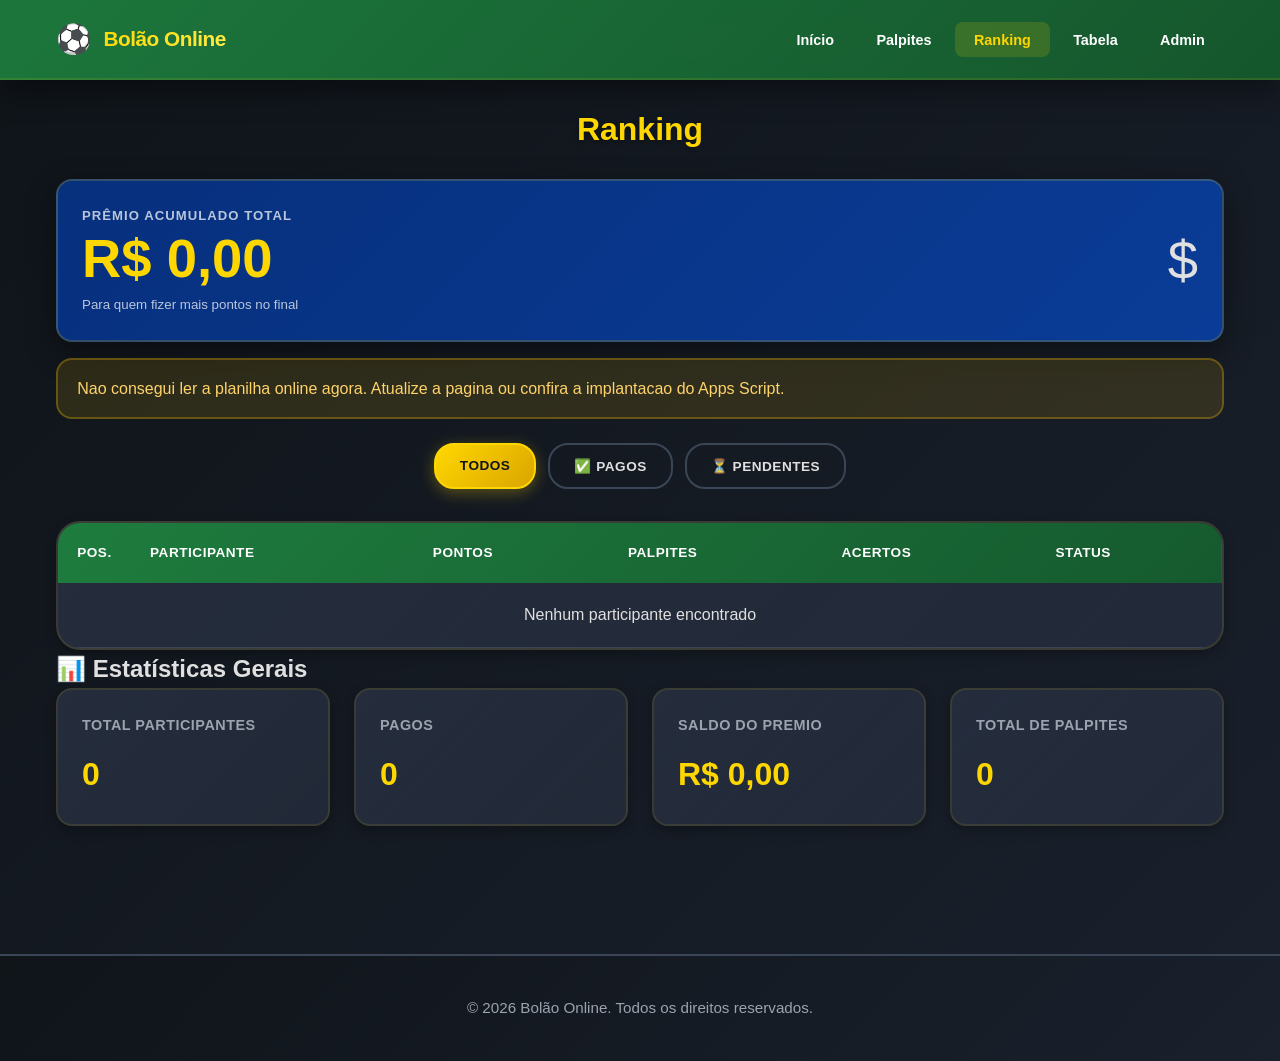
<file: ranking.html>
﻿<!DOCTYPE html>
<html lang="pt-BR">
<head>
    <meta charset="UTF-8">
    <meta name="viewport" content="width=device-width, initial-scale=1.0">
    <title>Ranking - Bolão Online</title>
    <link rel="stylesheet" href="style.css">
</head>
<body>
    <!-- Navegação -->
    <nav class="navbar">
        <div class="container">
            <div class="navbar-brand">
                <span class="logo-emoji">⚽</span>
                <span class="logo-text">Bolão Online</span>
            </div>
            <ul class="nav-menu">
                <li><a href="index.html" class="nav-link">Início</a></li>
                <li><a href="palpites.html" class="nav-link">Palpites</a></li>
                <li><a href="ranking.html" class="nav-link active">Ranking</a></li>
                <li><a href="tabela.html" class="nav-link">Tabela</a></li>
                <li><a href="admin.html" class="nav-link">Admin</a></li>
            </ul>
        </div>
    </nav>

    <!-- Main Content -->
    <main class="main-content">
        <div class="container">
            <h1 class="page-title">Ranking</h1>

            <div id="ranking-prize"></div>

            <div id="ranking-alert" class="ranking-alert" style="display: none;"></div>

            <!-- Filtros -->
            <div class="filter-section">
                <button class="filter-btn active" data-filter="todos">Todos</button>
                <button class="filter-btn" data-filter="pagos">✅ Pagos</button>
                <button class="filter-btn" data-filter="pendentes">⏳ Pendentes</button>
            </div>

            <!-- Pódio (Mobile) -->
            <div id="podium-container" class="podium-container"></div>

            <!-- Tabela Ranking -->
            <div class="ranking-card">
                <table class="ranking-table">
                    <thead>
                        <tr>
                            <th class="col-pos">Pos.</th>
                            <th class="col-nome">Participante</th>
                            <th class="col-pontos">Pontos</th>
                            <th class="col-palpites">Palpites</th>
                            <th class="col-acertos">Acertos</th>
                            <th class="col-status">Status</th>
                        </tr>
                    </thead>
                    <tbody id="ranking-tbody">
                        <tr><td colspan="6" class="text-center">Carregando ranking...</td></tr>
                    </tbody>
                </table>
            </div>

            <!-- Estatísticas -->
            <div class="stats-section">
                <h2>📊 Estatísticas Gerais</h2>
                <div class="stats-grid">
                    <div class="stat-card">
                        <h3>Total Participantes</h3>
                        <p class="stat-value" id="stat-participantes">0</p>
                    </div>
                    <div class="stat-card">
                        <h3>Pagos</h3>
                        <p class="stat-value" id="stat-pagos">0</p>
                    </div>
                    <div class="stat-card">
                        <h3>Saldo do Premio</h3>
                        <p class="stat-value" id="stat-arrecadado">R$ 0,00</p>
                    </div>
                    <div class="stat-card">
                        <h3>Total de Palpites</h3>
                        <p class="stat-value" id="stat-palpites">0</p>
                    </div>
                </div>
            </div>
        </div>
    </main>

    <!-- Rodapé -->
    <footer class="footer">
        <div class="container">
            <p>&copy; 2026 Bolão Online. Todos os direitos reservados.</p>
        </div>
    </footer>

    <script src="seed-jogos-2026.js?v=20260612-ranking11"></script>
    <script src="script.js?v=20260612-ranking11"></script>
    <script>
        let filtroAtual = 'todos';

        document.addEventListener('DOMContentLoaded', async function() {
            setupFiltros();
            const onlineOk = await carregarDadosOnlineObrigatorios();
            carregarRanking();
            if (!onlineOk) {
                const alert = document.getElementById('ranking-alert');
                alert.style.display = 'block';
                alert.textContent = 'Nao consegui ler a planilha online agora. Atualize a pagina ou confira a implantacao do Apps Script.';
            }
            corrigirTextosVisiveisDaPagina();
        });

        function setupFiltros() {
            document.querySelectorAll('.filter-btn').forEach(btn => {
                btn.addEventListener('click', function() {
                    document.querySelectorAll('.filter-btn').forEach(b => b.classList.remove('active'));
                    this.classList.add('active');
                    filtroAtual = this.dataset.filter;
                    carregarRanking();
                });
            });
        }

        function formatarResumoPalpiteRanking(palpite) {
            if (!palpite) {
                return 'Palpite sem jogo definido';
            }

            let timeA = palpite.time_a;
            let timeB = palpite.time_b;

            if (palpite.jogo_id) {
                const jogos = obterDados('jogos') || [];
                const jogo = jogos.find(item => String(item.id) === String(palpite.jogo_id));
                if (jogo) {
                    timeA = jogo.time_a || timeA;
                    timeB = jogo.time_b || timeB;
                }
            }

            if (!timeA || !timeB) {
                return `Jogo ${palpite.jogo_id || ''} - ${Number(palpite.placar_a) || 0} x ${Number(palpite.placar_b) || 0}`.trim();
            }

            const placarA = Number(palpite.placar_a) || 0;
            const placarB = Number(palpite.placar_b) || 0;

            return `${obterBandeiraTime(timeA)} ${timeA} ${placarA} x ${placarB} ${timeB} ${obterBandeiraTime(timeB)}`;
        }

        function renderizarPalpitesRanking(palpitesDetalhes) {
            const palpitesValidos = (palpitesDetalhes || []).filter(Boolean);

            if (palpitesValidos.length === 0) {
                return '<small class="ranking-bets muted">Sem palpite registrado</small>';
            }

            const linhas = palpitesValidos.map(item => `<span>${item}</span>`).join('');

            return `<small class="ranking-bets">${linhas}</small>`;
        }

        function carregarRanking() {
            recalcularPontos();
            const participantes = obterDados('participantes') || [];
            const palpites = obterDados('palpites') || [];
            document.getElementById('ranking-prize').innerHTML = renderizarCardPremio();

            const rankingMap = new Map();

            function obterLinhaRanking(chave, base) {
                if (!rankingMap.has(chave)) {
                    rankingMap.set(chave, {
                        ...(base || {}),
                        nome: (base && base.nome) || 'Participante',
                        whatsapp: (base && base.whatsapp) || '',
                        pago: Boolean(base && base.pago),
                        pendente_pagamento: base ? Boolean(base.pendente_pagamento || !base.pago) : true,
                        palpites_total: 0,
                        palpites_detalhes: [],
                        pontos: 0,
                        acertos: 0
                    });
                }

                return rankingMap.get(chave);
            }

            function mesclarParticipanteNaLinha(linha, participante) {
                if (!participante) return;
                if ((!linha.nome || linha.nome === 'Participante') && participante.nome) linha.nome = participante.nome;
                if (!linha.whatsapp && participante.whatsapp) linha.whatsapp = participante.whatsapp;
                linha.pago = Boolean(linha.pago || participante.pago);
                linha.pendente_pagamento = linha.pago ? false : Boolean(linha.pendente_pagamento || participante.pendente_pagamento || !participante.pago);
            }

            participantes.forEach(participante => {
                const chave = obterChavePessoa(participante);
                if (!chave) return;
                const linha = obterLinhaRanking(chave, participante);
                mesclarParticipanteNaLinha(linha, participante);
            });

            palpites.forEach(palpite => {
                const participante = participantes.find(p => palpitePertenceAoParticipante(palpite, p));
                const chave = obterChavePessoa(participante || palpite) || `palpite-${palpite.id}`;
                const linha = obterLinhaRanking(chave, participante || palpite);
                const pontosPalpite = Number(palpite.pontos) || 0;
                mesclarParticipanteNaLinha(linha, participante);
                linha.palpites_total += 1;
                linha.palpites_detalhes.push(formatarResumoPalpiteRanking(palpite));
                linha.pontos += pontosPalpite;
                if (pontosPalpite > 0) linha.acertos += 1;
            });

            const ranking = Array.from(rankingMap.values());

            const pendentesPagamento = ranking.filter(p => !p.pago || p.pendente_pagamento).length;
            const alert = document.getElementById('ranking-alert');
            if (pendentesPagamento > 0) {
                alert.style.display = 'block';
                alert.innerHTML = `💰 <strong>${pendentesPagamento} ${pendentesPagamento === 1 ? 'palpite pendente' : 'palpites pendentes'}</strong> não entram no prêmio confirmado. Confirme o pagamento no painel admin.`;
            } else {
                alert.style.display = 'none';
            }

            // Ordenar por pontos
            ranking.sort((a, b) => b.pontos - a.pontos);

            // Filtrar conforme seleção
            let filtrado = ranking;
            if (filtroAtual === 'pagos') {
                filtrado = ranking.filter(p => p.pago && !p.pendente_pagamento);
            } else if (filtroAtual === 'pendentes') {
                filtrado = ranking.filter(p => !p.pago || p.pendente_pagamento);
            }

            // Preencher tabela
            const tbody = document.getElementById('ranking-tbody');
            if (filtrado.length === 0) {
                tbody.innerHTML = '<tr><td colspan="6" class="text-center">Nenhum participante encontrado</td></tr>';
            } else {
                tbody.innerHTML = filtrado.map((p, index) => `
                    <tr class="rank-${index === 0 ? '1st' : index === 1 ? '2nd' : index === 2 ? '3rd' : 'other'}">
                        <td class="col-pos">
                            <span class="pos-badge">
                                ${index === 0 ? '🥇' : index === 1 ? '🥈' : index === 2 ? '🥉' : index + 1}
                            </span>
                        </td>
                        <td class="col-nome">
                            <strong>${p.nome}</strong>
                            ${renderizarPalpitesRanking(p.palpites_detalhes)}
                        </td>
                        <td class="col-pontos"><strong>${p.pontos}</strong></td>
                        <td class="col-palpites">${p.palpites_total}</td>
                        <td class="col-acertos">${p.acertos}</td>
                        <td class="col-status">
                            <span class="status-badge ${p.pago && !p.pendente_pagamento ? 'pago' : 'pendente'}">
                                ${p.pago && !p.pendente_pagamento ? '✅ Pago' : p.pendente_pagamento ? '🔔 Aguardando' : '⏳ Pendente'}
                            </span>
                        </td>
                    </tr>
                `).join('');
            }

            // Renderizar pódio
            renderizarPodio(ranking.slice(0, 3));

            // Atualizar estatísticas
            atualizarEstatisticas(ranking, palpites);
        }

        function renderizarPodio(top3) {
            const container = document.getElementById('podium-container');

            if (top3.length === 0) {
                container.innerHTML = '<p class="text-center text-muted">Nenhum participante ainda.</p>';
                return;
            }

            let html = '<div class="podium">';

            // 2º lugar
            if (top3[1]) {
                html += `
                    <div class="podium-place podium-2nd">
                        <div class="podium-medal">🥈</div>
                        <div class="podium-name">${top3[1].nome}</div>
                        <div class="podium-points">${top3[1].pontos} pts</div>
                        <div class="podium-height"></div>
                    </div>
                `;
            }

            // 1º lugar
            if (top3[0]) {
                html += `
                    <div class="podium-place podium-1st">
                        <div class="podium-medal">🥇</div>
                        <div class="podium-name">${top3[0].nome}</div>
                        <div class="podium-points">${top3[0].pontos} pts</div>
                        <div class="podium-height"></div>
                    </div>
                `;
            }

            // 3º lugar
            if (top3[2]) {
                html += `
                    <div class="podium-place podium-3rd">
                        <div class="podium-medal">🥉</div>
                        <div class="podium-name">${top3[2].nome}</div>
                        <div class="podium-points">${top3[2].pontos} pts</div>
                        <div class="podium-height"></div>
                    </div>
                `;
            }

            html += '</div>';
            container.innerHTML = html;
        }

        function atualizarEstatisticas(participantes, palpites) {
            const resumo = obterResumoFinanceiro();

            document.getElementById('stat-participantes').textContent = participantes.length;
            document.getElementById('stat-pagos').textContent = resumo.pagos;
            document.getElementById('stat-arrecadado').textContent = formatarMoeda(resumo.premio);
            document.getElementById('stat-palpites').textContent = palpites.length;
        }
    </script>
</body>
</html>
</file>
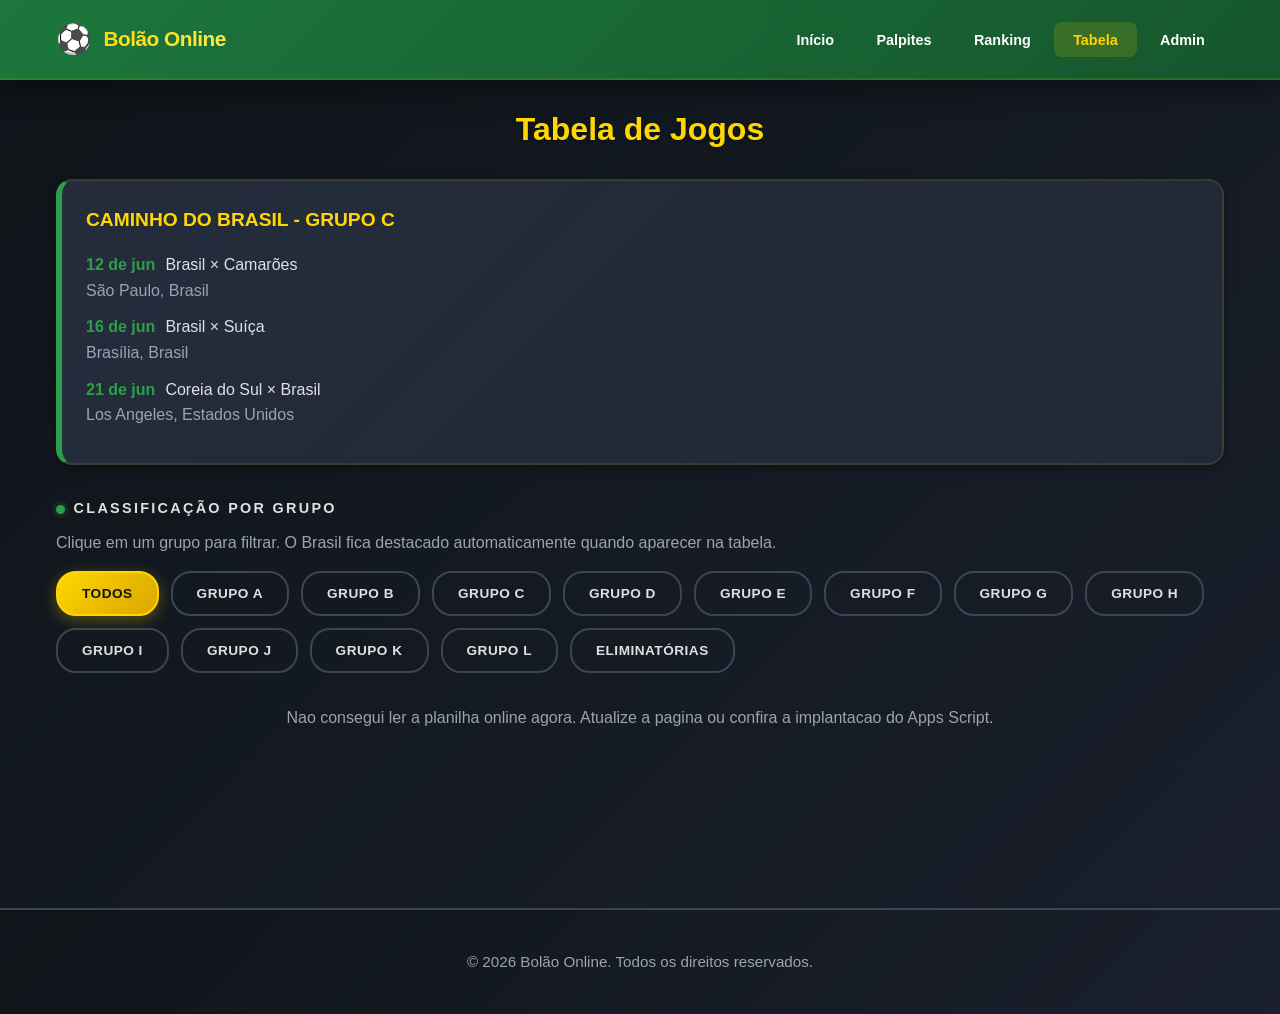
<file: tabela.html>
﻿<!DOCTYPE html>
<html lang="pt-BR">
<head>
    <meta charset="UTF-8">
    <meta name="viewport" content="width=device-width, initial-scale=1.0">
    <title>Tabela de Jogos - Bolão Online</title>
    <link rel="stylesheet" href="style.css">
</head>
<body>
    <!-- Navegação -->
    <nav class="navbar">
        <div class="container">
            <div class="navbar-brand">
                <span class="logo-emoji">⚽</span>
                <span class="logo-text">Bolão Online</span>
            </div>
            <ul class="nav-menu">
                <li><a href="index.html" class="nav-link">Início</a></li>
                <li><a href="palpites.html" class="nav-link">Palpites</a></li>
                <li><a href="ranking.html" class="nav-link">Ranking</a></li>
                <li><a href="tabela.html" class="nav-link active">Tabela</a></li>
                <li><a href="admin.html" class="nav-link">Admin</a></li>
            </ul>
        </div>
    </nav>

    <!-- Main Content -->
    <main class="main-content">
        <div class="container">
            <h1 class="page-title">Tabela de Jogos</h1>

            <div id="caminho-brasil"></div>

            <div class="section-kicker">Classificação por grupo</div>
            <p class="group-help">Clique em um grupo para filtrar. O Brasil fica destacado automaticamente quando aparecer na tabela.</p>

            <div class="filter-section group-filter-section" id="filtros-grupos"></div>

            <!-- Jogos -->
            <div id="jogos-container" class="jogos-container">
                <p class="text-center text-muted">Nenhum jogo cadastrado ainda.</p>
            </div>
        </div>
    </main>

    <!-- Rodapé -->
    <footer class="footer">
        <div class="container">
            <p>&copy; 2026 Bolão Online. Todos os direitos reservados.</p>
        </div>
    </footer>

    <script src="seed-jogos-2026.js?v=20260612-ranking11"></script>
    <script src="script.js?v=20260612-ranking11"></script>
    <script>
        let filtroAtual = 'todos';
        const GRUPOS = ['A', 'B', 'C', 'D', 'E', 'F', 'G', 'H', 'I', 'J', 'K', 'L'];

        document.addEventListener('DOMContentLoaded', async function() {
            setupFiltrosTabela();
            const onlineOk = await carregarDadosOnlineObrigatorios();
            carregarTabela();
            if (!onlineOk) {
                document.getElementById('jogos-container').innerHTML = '<p class="text-center text-muted">Nao consegui ler a planilha online agora. Atualize a pagina ou confira a implantacao do Apps Script.</p>';
            }
            corrigirTextosVisiveisDaPagina();
        });

        function setupFiltrosTabela() {
            const filtros = document.getElementById('filtros-grupos');
            filtros.innerHTML = `
                <button class="filter-btn active" data-filter="todos">Todos</button>
                ${GRUPOS.map(grupo => `<button class="filter-btn" data-filter="${grupo}">Grupo ${grupo}</button>`).join('')}
                <button class="filter-btn" data-filter="eliminatorias">Eliminatórias</button>
            `;

            filtros.querySelectorAll('.filter-btn').forEach(btn => {
                btn.addEventListener('click', function() {
                    filtros.querySelectorAll('.filter-btn').forEach(b => b.classList.remove('active'));
                    this.classList.add('active');
                    filtroAtual = this.dataset.filter;
                    carregarTabela();
                });
            });
        }

        function carregarTabela() {
            const jogos = obterDados('jogos') || [];
            const container = document.getElementById('jogos-container');
            renderizarCaminhoBrasil(jogos);

            const jogosGrupos = jogos.filter(j => j.grupo);
            const eliminatorias = jogos.filter(j => !j.grupo);
            const gruposParaRenderizar = filtroAtual === 'todos'
                ? GRUPOS.filter(grupo => jogosGrupos.some(j => j.grupo === grupo))
                : GRUPOS.includes(filtroAtual) ? [filtroAtual] : [];

            let html = '';

            gruposParaRenderizar.forEach(grupo => {
                const jogosDoGrupo = jogosGrupos.filter(j => j.grupo === grupo);
                if (jogosDoGrupo.length > 0) {
                    html += renderizarGrupo(grupo, jogosDoGrupo);
                }
            });

            if (filtroAtual === 'todos' || filtroAtual === 'eliminatorias') {
                html += renderizarEliminatorias(eliminatorias);
            }

            if (!html) {
                container.innerHTML = '<p class="text-center text-muted">Nenhum jogo encontrado nesta fase.</p>';
                return;
            }

            container.innerHTML = html;
        }

        function renderizarGrupo(grupo, jogosDoGrupo) {
            const classificacao = calcularClassificacaoGrupo(jogosDoGrupo);

            return `
                <section class="group-standings-card" id="grupo-${grupo}">
                    <div class="group-title">Grupo ${grupo}</div>
                    <div class="team-standings-list">
                        ${classificacao.map(time => renderizarLinhaClassificacao(time)).join('')}
                    </div>
                    <div class="group-games-list">
                        ${jogosDoGrupo.map(jogo => renderizarLinhaJogoGrupo(jogo)).join('')}
                    </div>
                </section>
            `;
        }

        function calcularClassificacaoGrupo(jogosDoGrupo) {
            const times = {};

            jogosDoGrupo.forEach(jogo => {
                [jogo.time_a, jogo.time_b].forEach(nome => {
                    if (!times[nome]) {
                        times[nome] = {
                            nome,
                            pontos: 0,
                            jogos: 0,
                            vitorias: 0,
                            empates: 0,
                            derrotas: 0,
                            golsPro: 0,
                            golsContra: 0
                        };
                    }
                });

                const resultado = extrairResultado(jogo.resultado);
                if (!resultado) return;

                const casa = times[jogo.time_a];
                const fora = times[jogo.time_b];
                casa.jogos += 1;
                fora.jogos += 1;
                casa.golsPro += resultado.a;
                casa.golsContra += resultado.b;
                fora.golsPro += resultado.b;
                fora.golsContra += resultado.a;

                if (resultado.a > resultado.b) {
                    casa.pontos += 3;
                    casa.vitorias += 1;
                    fora.derrotas += 1;
                } else if (resultado.a < resultado.b) {
                    fora.pontos += 3;
                    fora.vitorias += 1;
                    casa.derrotas += 1;
                } else {
                    casa.pontos += 1;
                    fora.pontos += 1;
                    casa.empates += 1;
                    fora.empates += 1;
                }
            });

            return Object.values(times).sort((a, b) => {
                const saldoA = a.golsPro - a.golsContra;
                const saldoB = b.golsPro - b.golsContra;
                return b.pontos - a.pontos || saldoB - saldoA || b.golsPro - a.golsPro || a.nome.localeCompare(b.nome);
            });
        }

        function extrairResultado(resultado) {
            if (!resultado) return null;
            const partes = String(resultado).toLowerCase().split('x').map(v => parseInt(v.trim(), 10));
            if (partes.length !== 2 || partes.some(Number.isNaN)) return null;
            return { a: partes[0], b: partes[1] };
        }

        function renderizarLinhaClassificacao(time) {
            const destaque = time.nome.toLowerCase().includes('brasil') ? 'team-highlight' : '';
            const status = time.jogos > 0
                ? `${time.pontos} pts · ${time.vitorias}V ${time.empates}E ${time.derrotas}D`
                : 'Aguardando jogos';

            return `
                <div class="team-standing-row ${destaque}">
                    <span class="team-standing-name">${obterBandeiraTime(time.nome)} ${time.nome}</span>
                    <span class="team-standing-status">${status}</span>
                </div>
            `;
        }

        function renderizarLinhaJogoGrupo(jogo) {
            const resultado = jogo.resultado || '×';

            return `
                <div class="group-game-row">
                    <strong>${formatarDataCurtaJogo(jogo)}</strong>
                    <span>${obterBandeiraTime(jogo.time_a)} ${jogo.time_a}</span>
                    <em>${resultado}</em>
                    <span>${jogo.time_b} ${obterBandeiraTime(jogo.time_b)}</span>
                    <small>${jogo.local}</small>
                </div>
            `;
        }

        function renderizarEliminatorias(jogos) {
            if (jogos.length === 0) return '';

            const agrupado = {};
            jogos.forEach(jogo => {
                if (!agrupado[jogo.fase]) agrupado[jogo.fase] = [];
                agrupado[jogo.fase].push(jogo);
            });

            return Object.entries(agrupado).map(([fase, jogosFase]) => `
                <section class="phase-section">
                    <h2 class="phase-title">${fase}</h2>
                    <div class="games-grid">
                        ${jogosFase.map(jogo => renderizarCartaoJogo(jogo)).join('')}
                    </div>
                </section>
            `).join('');
        }

        function renderizarCaminhoBrasil(jogos) {
            const container = document.getElementById('caminho-brasil');
            const jogosBrasil = jogos
                .filter(j => j.time_a === 'Brasil' || j.time_b === 'Brasil')
                .filter(j => j.grupo)
                .sort((a, b) => new Date(`${a.data}T${a.hora || '00:00'}`) - new Date(`${b.data}T${b.hora || '00:00'}`));

            if (jogosBrasil.length === 0) {
                container.innerHTML = '';
                return;
            }

            const grupoBrasil = jogosBrasil[0].grupo;
            container.innerHTML = `
                <section class="brazil-path-card">
                    <h2>${obterBandeiraTime('Brasil')} Caminho do Brasil - Grupo ${grupoBrasil}</h2>
                    ${jogosBrasil.map(jogo => `
                        <p>
                            <strong>${formatarDataCurtaJogo(jogo)}</strong>
                            ${obterBandeiraTime(jogo.time_a)} ${jogo.time_a} × ${jogo.time_b} ${obterBandeiraTime(jogo.time_b)}
                            <span>${jogo.local}</span>
                        </p>
                    `).join('')}
                </section>
            `;
        }

        function renderizarCartaoJogo(jogo) {
            const dataJogo = new Date(`${jogo.data}T${jogo.hora || '00:00'}`);
            const agora = new Date();
            const jaComecou = dataJogo <= agora;

            let placarHtml = '';
            if (jogo.resultado) {
                placarHtml = `<div class="jogo-placar-final">${jogo.resultado}</div>`;
            } else if (jaComecou) {
                placarHtml = `<div class="jogo-ao-vivo">AO VIVO</div>`;
            } else {
                placarHtml = `<div class="jogo-vs">vs</div>`;
            }

            return `
                <div class="jogo-card ${jogo.resultado ? 'finalizado' : jaComecou ? 'ao-vivo' : 'proximo'}">
                    <div class="jogo-header">
                        <span class="jogo-data">${formatarDataCurtaJogo(jogo)}</span>
                        <span class="jogo-hora">${jogo.hora || ''}</span>
                    </div>
                    <div class="jogo-body">
                        <div class="jogo-time-a">${obterBandeiraTime(jogo.time_a)} ${jogo.time_a}</div>
                        ${placarHtml}
                        <div class="jogo-time-b">${jogo.time_b} ${obterBandeiraTime(jogo.time_b)}</div>
                    </div>
                    <div class="jogo-footer">
                        <small>📍 ${jogo.local}</small>
                    </div>
                </div>
            `;
        }
    </script>
</body>
</html>
</file>
<file: style.css>
/* ============================================
   VARIÁVEIS E CONFIGURAÇÃO
   ============================================ */

:root {
    --primary: #1e7c3e;
    --primary-dark: #155a2e;
    --primary-light: #2d9e4a;
    --secondary: #ffd700;
    --secondary-dark: #daa500;
    --accent: #0066cc;
    --accent-light: #3d8bfd;
    --success: #28a745;
    --danger: #dc3545;
    --warning: #ffc107;
    
    --dark-bg: #0f1419;
    --dark-bg-secondary: #1a202c;
    --dark-card: #252d3d;
    --light-text: #e0e0e0;
    --muted-text: #9ca3af;
    --border-color: #3a4556;
    
    --radius: 16px;
    --radius-lg: 24px;
    --radius-sm: 8px;
    
    --shadow: 0 4px 12px rgba(0, 0, 0, 0.3);
    --shadow-lg: 0 10px 30px rgba(0, 0, 0, 0.4);
    --shadow-sm: 0 2px 6px rgba(0, 0, 0, 0.2);
    
    --transition: all 0.3s cubic-bezier(0.4, 0, 0.2, 1);
}

* {
    margin: 0;
    padding: 0;
    box-sizing: border-box;
}

html {
    scroll-behavior: smooth;
    font-size: 16px;
}

body {
    font-family: -apple-system, BlinkMacSystemFont, 'Segoe UI', 'Roboto', 'Oxygen', 'Ubuntu', 'Cantarell', 'Fira Sans', 'Droid Sans', 'Helvetica Neue', sans-serif;
    line-height: 1.6;
    color: var(--light-text);
    background: linear-gradient(135deg, var(--dark-bg) 0%, var(--dark-bg-secondary) 100%);
    min-height: 100vh;
    -webkit-font-smoothing: antialiased;
    -moz-osx-font-smoothing: grayscale;
}

/* ============================================
   CONTAINER E LAYOUT
   ============================================ */

.container {
    max-width: 1200px;
    margin: 0 auto;
    padding: 0 1rem;
}

.main-content {
    min-height: calc(100vh - 120px);
    padding: 1.5rem 0 5rem 0;
}

/* ============================================
   NAVEGAÇÃO
   ============================================ */

.navbar {
    background: linear-gradient(135deg, rgba(30, 124, 62, 0.95) 0%, rgba(21, 90, 46, 0.95) 100%);
    backdrop-filter: blur(10px);
    color: white;
    padding: 1rem 0;
    position: sticky;
    top: 0;
    z-index: 1000;
    box-shadow: var(--shadow-lg);
    border-bottom: 2px solid rgba(255, 215, 0, 0.1);
}

.navbar .container {
    display: flex;
    justify-content: space-between;
    align-items: center;
}

.navbar-brand {
    display: flex;
    align-items: center;
    gap: 0.75rem;
    font-size: 1.3rem;
    font-weight: 800;
    letter-spacing: -0.5px;
}

.logo-emoji {
    font-size: 1.8rem;
    animation: float 3s ease-in-out infinite;
}

@keyframes float {
    0%, 100% { transform: translateY(0px); }
    50% { transform: translateY(-5px); }
}

.logo-text {
    background: linear-gradient(135deg, #ffd700, #ffed4e);
    -webkit-background-clip: text;
    -webkit-text-fill-color: transparent;
    background-clip: text;
    font-weight: 800;
}

.nav-menu {
    display: flex;
    list-style: none;
    gap: 0.25rem;
}

.nav-link {
    color: white;
    text-decoration: none;
    padding: 0.6rem 1.2rem;
    border-radius: var(--radius-sm);
    transition: var(--transition);
    font-weight: 600;
    font-size: 0.9rem;
    position: relative;
}

.nav-link:hover,
.nav-link.active {
    background-color: rgba(255, 215, 0, 0.15);
    color: var(--secondary);
    transform: translateY(-2px);
}

.navbar-admin {
    background: linear-gradient(135deg, rgba(196, 30, 58, 0.95) 0%, rgba(139, 0, 0, 0.95) 100%);
}

@media (max-width: 768px) {
    .nav-menu {
        position: fixed;
        bottom: 0;
        left: 0;
        right: 0;
        gap: 0;
        background: linear-gradient(180deg, rgba(30, 124, 62, 0.95) 0%, rgba(21, 90, 46, 0.95) 100%);
        justify-content: space-around;
        padding: 0.75rem 0;
        border-top: 2px solid rgba(255, 215, 0, 0.1);
    }

    .nav-link {
        flex: 1;
        padding: 0.75rem 0;
        text-align: center;
        font-size: 0.75rem;
        border-radius: 0;
    }

    .logo-text {
        display: none;
    }

    .navbar {
        position: fixed;
        top: 0;
        left: 0;
        right: 0;
        width: 100%;
    }

    .main-content {
        margin-top: 60px;
        padding-bottom: 80px;
    }
}

/* ============================================
   HERÓI / BANNER
   ============================================ */

.hero {
    background: linear-gradient(135deg, var(--primary) 0%, var(--accent) 100%);
    color: white;
    padding: 3rem 1.5rem;
    text-align: center;
    position: relative;
    overflow: hidden;
    border-radius: var(--radius-lg);
    margin-bottom: 2rem;
}

.hero::before {
    content: '';
    position: absolute;
    top: -50%;
    right: -50%;
    width: 200%;
    height: 200%;
    background: radial-gradient(circle, rgba(255, 215, 0, 0.1) 1px, transparent 1px);
    background-size: 50px 50px;
    animation: moveBackground 20s linear infinite;
    pointer-events: none;
}

@keyframes moveBackground {
    0% { transform: translate(0, 0); }
    100% { transform: translate(50px, 50px); }
}

.hero-content {
    position: relative;
    z-index: 1;
}

.hero-decoration {
    display: flex;
    justify-content: center;
    gap: 1.5rem;
    margin-bottom: 1.5rem;
    font-size: 2.5rem;
    animation: fadeInScale 0.8s ease-out;
}

@keyframes fadeInScale {
    from {
        opacity: 0;
        transform: scale(0.8);
    }
    to {
        opacity: 1;
        transform: scale(1);
    }
}

.deco-flag {
    animation: bounce 2s ease-in-out infinite;
}

.deco-flag:nth-child(1) { animation-delay: 0s; }
.deco-flag:nth-child(2) { animation-delay: 0.2s; }
.deco-flag:nth-child(3) { animation-delay: 0.4s; }

@keyframes bounce {
    0%, 100% { transform: translateY(0); }
    50% { transform: translateY(-10px); }
}

.hero-title {
    font-size: 2.5rem;
    font-weight: 800;
    margin-bottom: 0.5rem;
    letter-spacing: -1px;
}

.hero-subtitle {
    font-size: 1.1rem;
    opacity: 0.9;
    font-weight: 500;
}

/* ============================================
   TÍTULOS
   ============================================ */

.page-title {
    font-size: 2rem;
    color: var(--secondary);
    margin-bottom: 1.5rem;
    text-align: center;
    font-weight: 800;
    text-shadow: 0 2px 4px rgba(0, 0, 0, 0.3);
}

.section-title {
    font-size: 1.5rem;
    color: var(--secondary);
    margin-bottom: 1.5rem;
    text-align: center;
    font-weight: 800;
    border-bottom: 3px solid rgba(255, 215, 0, 0.3);
    padding-bottom: 0.75rem;
    position: relative;
}

.section-title::after {
    content: '';
    position: absolute;
    bottom: -3px;
    left: 50%;
    transform: translateX(-50%);
    width: 100px;
    height: 3px;
    background: linear-gradient(90deg, transparent, var(--secondary), transparent);
}

/* ============================================
   INFO CARDS
   ============================================ */

.info-section {
    padding: 1.5rem 0;
}

.info-grid {
    display: grid;
    grid-template-columns: repeat(auto-fit, minmax(160px, 1fr));
    gap: 1rem;
    margin-bottom: 2rem;
}

.info-card {
    background: linear-gradient(135deg, var(--dark-card) 0%, rgba(37, 45, 61, 0.8) 100%);
    padding: 1.5rem;
    border-radius: var(--radius);
    box-shadow: var(--shadow);
    text-align: center;
    border: 2px solid rgba(255, 215, 0, 0.1);
    transition: var(--transition);
    position: relative;
    overflow: hidden;
}

.info-card::before {
    content: '';
    position: absolute;
    top: 0;
    left: 0;
    right: 0;
    bottom: 0;
    background: linear-gradient(135deg, rgba(30, 124, 62, 0.1) 0%, transparent 100%);
    pointer-events: none;
}

.info-card:hover {
    transform: translateY(-10px);
    box-shadow: var(--shadow-lg);
    border-color: rgba(255, 215, 0, 0.3);
}

.info-icon {
    font-size: 2.5rem;
    margin-bottom: 0.75rem;
    display: block;
}

.info-card h3 {
    font-size: 0.85rem;
    color: var(--muted-text);
    margin-bottom: 0.5rem;
    font-weight: 600;
    text-transform: uppercase;
    letter-spacing: 0.5px;
}

.info-value {
    font-size: 1.8rem;
    font-weight: 800;
    background: linear-gradient(135deg, var(--secondary) 0%, var(--secondary-dark) 100%);
    -webkit-background-clip: text;
    -webkit-text-fill-color: transparent;
    background-clip: text;
}

/* ============================================
   PRÓXIMO JOGO
   ============================================ */

.next-game-section {
    padding: 1.5rem 0;
}

.next-game-card {
    background: linear-gradient(135deg, var(--dark-card) 0%, rgba(37, 45, 61, 0.8) 100%);
    border-radius: var(--radius-lg);
    box-shadow: var(--shadow-lg);
    overflow: hidden;
    border: 2px solid rgba(255, 215, 0, 0.1);
}

.game-info {
    padding: 2rem 1.5rem;
}

.game-teams-big {
    display: flex;
    align-items: center;
    justify-content: center;
    gap: 1.5rem;
    margin-bottom: 2rem;
    padding: 2rem 1rem;
    background: linear-gradient(135deg, rgba(30, 124, 62, 0.1) 0%, rgba(0, 102, 204, 0.1) 100%);
    border-radius: var(--radius);
}

.team-big {
    display: flex;
    flex-direction: column;
    align-items: center;
    gap: 0.75rem;
    flex: 1;
    text-align: center;
}

.team-big .team-name {
    font-size: 1.1rem;
    font-weight: 700;
    color: var(--light-text);
}

.vs-big {
    font-size: 1rem;
    color: var(--secondary);
    font-weight: 800;
    text-transform: uppercase;
}

.game-details {
    background: rgba(30, 124, 62, 0.1);
    padding: 1.5rem;
    border-radius: var(--radius);
    margin-bottom: 1.5rem;
    text-align: center;
    border-left: 4px solid var(--secondary);
}

.game-details p {
    margin: 0.75rem 0;
    color: var(--light-text);
    font-weight: 500;
}

/* ============================================
   EXPERIÊNCIA DO BOLÃO
   ============================================ */

.home-summary-section,
.home-payment-section {
    padding: 1rem 0;
}

.section-kicker {
    color: var(--light-text);
    font-size: 0.9rem;
    font-weight: 800;
    letter-spacing: 0.16em;
    margin-bottom: 1rem;
    text-transform: uppercase;
}

.section-kicker::before {
    content: '';
    display: inline-block;
    width: 0.55rem;
    height: 0.55rem;
    margin-right: 0.55rem;
    border-radius: 50%;
    background: var(--primary-light);
    box-shadow: 0 0 0 4px rgba(45, 158, 74, 0.12);
    vertical-align: middle;
}

.premium-prize-card {
    display: flex;
    align-items: center;
    justify-content: space-between;
    gap: 1rem;
    padding: 1.5rem;
    border-radius: var(--radius);
    background: linear-gradient(135deg, #07307d 0%, #0a3c97 100%);
    border: 2px solid rgba(255, 215, 0, 0.18);
    box-shadow: var(--shadow-lg);
    margin-bottom: 1rem;
}

.premium-prize-card .eyebrow {
    display: block;
    color: rgba(255, 255, 255, 0.72);
    font-size: 0.82rem;
    font-weight: 800;
    letter-spacing: 0.08em;
    margin-bottom: 0.35rem;
    text-transform: uppercase;
}

.premium-prize-card strong {
    display: block;
    color: var(--secondary);
    font-size: clamp(2rem, 6vw, 3.4rem);
    font-weight: 900;
    line-height: 1;
}

.premium-prize-card small {
    display: block;
    color: rgba(255, 255, 255, 0.72);
    margin-top: 0.5rem;
}

.premium-prize-icon {
    flex: 0 0 auto;
    font-size: 3.4rem;
}

.home-mini-stats {
    display: grid;
    grid-template-columns: repeat(4, minmax(0, 1fr));
    gap: 0.75rem;
}

.home-mini-stats div {
    padding: 1rem;
    border-radius: var(--radius);
    background: linear-gradient(135deg, var(--dark-card), rgba(37, 45, 61, 0.7));
    border: 2px solid rgba(255, 215, 0, 0.08);
}

.home-mini-stats span {
    display: block;
    color: var(--muted-text);
    font-size: 0.76rem;
    font-weight: 700;
    margin-bottom: 0.35rem;
    text-transform: uppercase;
}

.home-mini-stats strong {
    color: var(--secondary);
    font-size: 1.2rem;
    font-weight: 900;
}

.next-match-panel {
    padding: 1.5rem;
}

.next-match-meta {
    display: flex;
    justify-content: space-between;
    gap: 1rem;
    color: var(--muted-text);
    font-weight: 700;
    margin-bottom: 1rem;
}

.next-match-meta strong {
    color: var(--primary-light);
    background: rgba(45, 158, 74, 0.15);
    padding: 0.3rem 0.7rem;
    border-radius: 999px;
    text-transform: uppercase;
}

.next-match-score {
    display: grid;
    grid-template-columns: 1fr auto 1fr;
    gap: 1rem;
    align-items: center;
    padding: 1.25rem;
    border: 2px solid var(--primary-light);
    border-radius: var(--radius);
    background: rgba(30, 124, 62, 0.08);
}

.team-flag {
    font-size: 3.2rem;
    line-height: 1;
}

.team-flag:empty {
    display: none;
}

.score-preview {
    display: grid;
    grid-template-columns: auto auto auto;
    gap: 0.45rem;
    align-items: center;
    justify-content: center;
    min-width: 150px;
}

.score-preview span {
    display: inline-flex;
    align-items: center;
    justify-content: center;
    width: 3.7rem;
    height: 3.7rem;
    border-radius: var(--radius-sm);
    background: rgba(255, 255, 255, 0.04);
    border: 2px solid var(--border-color);
    color: var(--light-text);
    font-size: 1.7rem;
    font-weight: 900;
}

.score-preview em {
    color: var(--muted-text);
    font-style: normal;
    font-weight: 900;
}

.score-preview small {
    grid-column: 1 / -1;
    color: var(--muted-text);
    text-align: center;
}

.weekly-games-header {
    display: flex;
    justify-content: space-between;
    gap: 1rem;
    padding: 1rem 1.25rem;
    border-bottom: 1px solid rgba(255, 255, 255, 0.08);
    color: var(--muted-text);
    font-weight: 800;
}

.weekly-games-header strong {
    color: var(--secondary);
}

.weekly-games-grid {
    display: grid;
    grid-template-columns: repeat(auto-fit, minmax(260px, 1fr));
    gap: 0.8rem;
    padding: 1.25rem;
}

.weekly-game-card {
    display: grid;
    gap: 0.75rem;
    min-height: 142px;
    padding: 1rem;
    border-radius: var(--radius-sm);
    background: rgba(255, 255, 255, 0.035);
    border: 1px solid var(--border-color);
    color: var(--light-text);
    text-decoration: none;
    transition: transform 0.2s ease, border-color 0.2s ease, background 0.2s ease;
}

.weekly-game-card:hover {
    transform: translateY(-2px);
    border-color: var(--secondary);
    background: rgba(255, 215, 0, 0.08);
}

.weekly-game-card.is-brasil {
    border-color: var(--primary-light);
    background: rgba(30, 124, 62, 0.16);
}

.weekly-game-date,
.weekly-game-meta {
    color: var(--muted-text);
    font-size: 0.85rem;
    font-weight: 800;
}

.weekly-game-teams {
    display: grid;
    grid-template-columns: 1fr auto 1fr;
    gap: 0.55rem;
    align-items: center;
    font-weight: 900;
}

.weekly-game-teams span:last-child {
    text-align: right;
}

.weekly-game-teams strong {
    color: var(--secondary);
}

.home-pix-card {
    padding: 1.4rem;
    border-radius: var(--radius);
    background: linear-gradient(135deg, var(--dark-card), rgba(37, 45, 61, 0.78));
    border: 2px solid rgba(255, 215, 0, 0.12);
    box-shadow: var(--shadow);
}

.home-pix-content {
    display: grid;
    grid-template-columns: 140px 1fr;
    gap: 1.2rem;
    align-items: center;
}

.pix-qr-box {
    display: flex;
    align-items: center;
    justify-content: center;
    aspect-ratio: 1;
    border-radius: var(--radius-sm);
    background: #fff;
    overflow: hidden;
    color: #07307d;
    font-weight: 900;
}

.pix-qr-box img {
    width: 100%;
    height: 100%;
    object-fit: cover;
}

.pix-qr-placeholder {
    background:
        linear-gradient(90deg, rgba(7, 48, 125, 0.1) 50%, transparent 50%),
        linear-gradient(rgba(7, 48, 125, 0.1) 50%, transparent 50%),
        #fff;
    background-size: 22px 22px;
}

.pix-summary {
    display: flex;
    flex-direction: column;
    gap: 0.4rem;
}

.pix-summary strong {
    color: var(--light-text);
    font-size: 1.1rem;
}

.pix-summary span {
    color: var(--muted-text);
}

.ranking-alert {
    padding: 1rem 1.2rem;
    border-radius: var(--radius);
    background: rgba(255, 193, 7, 0.12);
    color: #ffd36a;
    border: 2px solid rgba(255, 193, 7, 0.28);
    margin: 1rem 0 1.5rem;
}

/* ============================================
   BOTÕES
   ============================================ */

.btn {
    display: inline-block;
    padding: 1rem 1.5rem;
    border: none;
    border-radius: var(--radius);
    font-size: 1rem;
    font-weight: 700;
    cursor: pointer;
    text-decoration: none;
    text-align: center;
    transition: var(--transition);
    white-space: nowrap;
    position: relative;
    overflow: hidden;
    text-transform: uppercase;
    letter-spacing: 0.5px;
}

.btn::before {
    content: '';
    position: absolute;
    top: 50%;
    left: 50%;
    width: 0;
    height: 0;
    border-radius: 50%;
    background: rgba(255, 255, 255, 0.3);
    transform: translate(-50%, -50%);
    transition: width 0.6s, height 0.6s;
}

.btn:active::before {
    width: 300px;
    height: 300px;
}

.btn-primary {
    background: linear-gradient(135deg, var(--primary) 0%, var(--primary-light) 100%);
    color: white;
    box-shadow: 0 4px 15px rgba(30, 124, 62, 0.3);
}

.btn-primary:hover {
    transform: translateY(-2px);
    box-shadow: 0 8px 25px rgba(30, 124, 62, 0.5);
}

.btn-secondary {
    background: linear-gradient(135deg, var(--secondary) 0%, var(--secondary-dark) 100%);
    color: var(--dark-bg);
    box-shadow: 0 4px 15px rgba(255, 215, 0, 0.2);
}

.btn-secondary:hover {
    transform: translateY(-2px);
    box-shadow: 0 8px 25px rgba(255, 215, 0, 0.4);
}

.btn-success {
    background: linear-gradient(135deg, var(--success) 0%, #20c997 100%);
    color: white;
}

.btn-success:hover {
    transform: translateY(-2px);
    box-shadow: 0 8px 25px rgba(40, 167, 69, 0.4);
}

.btn-danger {
    background: linear-gradient(135deg, var(--danger) 0%, #e74c3c 100%);
    color: white;
}

.btn-danger:hover {
    transform: translateY(-2px);
    box-shadow: 0 8px 25px rgba(220, 53, 69, 0.4);
}

.btn-warning {
    background: linear-gradient(135deg, var(--warning) 0%, #ff9800 100%);
    color: var(--dark-bg);
}

.btn-lg {
    padding: 1.2rem 2rem;
    font-size: 1.1rem;
}

.btn-small {
    padding: 0.6rem 1rem;
    font-size: 0.8rem;
}

.btn-block {
    width: 100%;
    display: block;
    margin-top: 0.5rem;
}

/* ============================================
   FORMULÁRIOS
   ============================================ */

.form-card {
    background: linear-gradient(135deg, var(--dark-card) 0%, rgba(37, 45, 61, 0.8) 100%);
    padding: 2rem;
    border-radius: var(--radius-lg);
    box-shadow: var(--shadow);
    margin-bottom: 2rem;
    border: 2px solid rgba(255, 215, 0, 0.1);
}

form {
    display: flex;
    flex-direction: column;
    gap: 1.5rem;
}

fieldset {
    border: none;
    padding: 0;
    margin: 0;
    display: flex;
    flex-direction: column;
    gap: 1rem;
}

legend {
    font-size: 1.1rem;
    font-weight: 800;
    color: var(--secondary);
    margin-bottom: 1rem;
    padding-bottom: 0.75rem;
    border-bottom: 2px solid rgba(255, 215, 0, 0.2);
    width: 100%;
    text-transform: uppercase;
    letter-spacing: 0.5px;
}

.form-group {
    display: flex;
    flex-direction: column;
    gap: 0.5rem;
}

.form-group label {
    font-weight: 700;
    color: var(--light-text);
    font-size: 0.95rem;
}

.form-group input,
.form-group select,
.form-group textarea {
    padding: 1rem;
    border: 2px solid var(--border-color);
    border-radius: var(--radius-sm);
    font-size: 1rem;
    font-family: inherit;
    background-color: rgba(15, 20, 25, 0.5);
    color: var(--light-text);
    transition: var(--transition);
}

.form-group input::placeholder,
.form-group textarea::placeholder {
    color: var(--muted-text);
}

.form-group input:focus,
.form-group select:focus,
.form-group textarea:focus {
    outline: none;
    border-color: var(--secondary);
    background-color: rgba(15, 20, 25, 0.8);
    box-shadow: 0 0 0 3px rgba(255, 215, 0, 0.1);
}

.form-row {
    display: grid;
    grid-template-columns: repeat(auto-fit, minmax(200px, 1fr));
    gap: 1rem;
}

.form-actions {
    display: flex;
    gap: 1rem;
    margin-top: 1rem;
    flex-wrap: wrap;
}

.form-actions .btn {
    flex: 1;
    min-width: 150px;
}

/* ============================================
   SCORE INPUT
   ============================================ */

.score-input-container {
    display: flex;
    gap: 1rem;
    align-items: center;
    justify-content: center;
    margin: 2rem 0;
    padding: 2rem;
    background: linear-gradient(135deg, rgba(30, 124, 62, 0.1) 0%, rgba(0, 102, 204, 0.1) 100%);
    border-radius: var(--radius);
    border: 2px solid rgba(255, 215, 0, 0.1);
}

.team-input {
    display: flex;
    flex-direction: column;
    align-items: center;
    gap: 0.75rem;
    flex: 1;
}

.team-input label {
    font-weight: 700;
    color: var(--light-text);
    font-size: 0.9rem;
}

.score-input {
    width: 90px;
    font-size: 2rem !important;
    text-align: center;
    font-weight: 800;
    padding: 1rem !important;
    background: linear-gradient(135deg, rgba(255, 215, 0, 0.1) 0%, rgba(255, 215, 0, 0.05) 100%) !important;
    border: 3px solid var(--secondary) !important;
    color: var(--secondary) !important;
}

.score-input:focus {
    box-shadow: 0 0 0 4px rgba(255, 215, 0, 0.2) !important;
}

.vs-separator {
    font-size: 1.5rem;
    font-weight: 800;
    color: var(--secondary);
}

/* ============================================
   FILTROS
   ============================================ */

.filter-section {
    display: flex;
    flex-wrap: wrap;
    gap: 0.75rem;
    margin-bottom: 2rem;
    justify-content: center;
}

.filter-btn {
    padding: 0.8rem 1.5rem;
    border: 2px solid var(--border-color);
    background: transparent;
    color: var(--light-text);
    border-radius: 20px;
    cursor: pointer;
    font-weight: 700;
    transition: var(--transition);
    text-transform: uppercase;
    font-size: 0.85rem;
    letter-spacing: 0.5px;
}

.filter-btn:hover {
    border-color: var(--secondary);
    color: var(--secondary);
}

.filter-btn.active {
    background: linear-gradient(135deg, var(--secondary) 0%, var(--secondary-dark) 100%);
    color: var(--dark-bg);
    border-color: var(--secondary);
    box-shadow: 0 4px 15px rgba(255, 215, 0, 0.3);
}

/* ============================================
   PALPITES
   ============================================ */

.palpite-card {
    background: linear-gradient(135deg, var(--dark-card) 0%, rgba(37, 45, 61, 0.7) 100%);
    border-left: 5px solid var(--secondary);
    padding: 1.5rem;
    border-radius: var(--radius);
    margin-bottom: 1rem;
    box-shadow: var(--shadow);
    transition: var(--transition);
    border: 2px solid rgba(255, 215, 0, 0.1);
}

.palpite-card:hover {
    transform: translateX(5px);
    box-shadow: var(--shadow-lg);
}

.palpite-header {
    display: flex;
    justify-content: space-between;
    align-items: center;
    margin-bottom: 1rem;
    flex-wrap: wrap;
    gap: 0.5rem;
}

.palpite-header strong {
    color: var(--secondary);
    font-size: 1rem;
}

.palpite-data {
    font-size: 0.8rem;
    color: var(--muted-text);
}

.palpite-content {
    display: grid;
    grid-template-columns: 1fr 1fr;
    gap: 1rem;
}

.palpite-score {
    font-size: 1.5rem;
    font-weight: 800;
    color: var(--secondary);
    background: rgba(255, 215, 0, 0.1);
    padding: 1rem;
    border-radius: var(--radius-sm);
    text-align: center;
}

.palpite-pontos {
    font-size: 0.95rem;
    background: rgba(30, 124, 62, 0.2);
    padding: 1rem;
    border-radius: var(--radius-sm);
    text-align: center;
}

.palpite-pontos strong {
    color: var(--secondary);
}

/* ============================================
   RANKING
   ============================================ */

.ranking-card {
    background: linear-gradient(135deg, var(--dark-card) 0%, rgba(37, 45, 61, 0.8) 100%);
    border-radius: var(--radius-lg);
    box-shadow: var(--shadow);
    overflow-x: auto;
    border: 2px solid rgba(255, 215, 0, 0.1);
}

.ranking-table {
    width: 100%;
    border-collapse: collapse;
}

.ranking-table thead {
    background: linear-gradient(135deg, var(--primary) 0%, var(--primary-dark) 100%);
    color: white;
}

.ranking-table th {
    padding: 1.2rem;
    text-align: left;
    font-weight: 800;
    text-transform: uppercase;
    font-size: 0.85rem;
    letter-spacing: 0.5px;
}

.ranking-table td {
    padding: 1.2rem;
    border-bottom: 1px solid var(--border-color);
    color: var(--light-text);
}

.ranking-table tbody tr {
    transition: var(--transition);
}

.ranking-table tbody tr:hover {
    background-color: rgba(30, 124, 62, 0.2);
}

.rank-1st { background: linear-gradient(135deg, rgba(255, 215, 0, 0.15) 0%, transparent 100%); }
.rank-2nd { background: linear-gradient(135deg, rgba(192, 192, 192, 0.1) 0%, transparent 100%); }
.rank-3rd { background: linear-gradient(135deg, rgba(205, 127, 50, 0.1) 0%, transparent 100%); }

.col-pos { width: 70px; }

.col-nome strong {
    display: block;
    margin-bottom: 0.35rem;
}

.ranking-bets {
    display: flex;
    flex-direction: column;
    gap: 0.25rem;
    color: var(--muted-text);
    font-size: 0.78rem;
    line-height: 1.35;
    text-transform: none;
    letter-spacing: 0;
}

.ranking-bets span {
    display: block;
}

.ranking-bets.muted {
    opacity: 0.75;
}

.pos-badge {
    display: inline-flex;
    align-items: center;
    justify-content: center;
    width: 50px;
    height: 50px;
    border-radius: 50%;
    background: linear-gradient(135deg, rgba(30, 124, 62, 0.3), rgba(255, 215, 0, 0.1));
    font-weight: 800;
    font-size: 1.2rem;
    border: 2px solid rgba(255, 215, 0, 0.2);
}

.status-badge {
    display: inline-block;
    padding: 0.6rem 1rem;
    border-radius: 20px;
    font-size: 0.8rem;
    font-weight: 700;
    text-transform: uppercase;
    letter-spacing: 0.5px;
}

.status-badge.pago {
    background: rgba(40, 167, 69, 0.2);
    color: #28a745;
    border: 2px solid rgba(40, 167, 69, 0.3);
}

.status-badge.pendente {
    background: rgba(255, 193, 7, 0.2);
    color: #ffc107;
    border: 2px solid rgba(255, 193, 7, 0.3);
}

/* ============================================
   PÓDIO
   ============================================ */

.podium-container {
    margin: 2rem 0;
    display: none;
}

@media (max-width: 768px) {
    .podium-container {
        display: block;
    }

    .ranking-table {
        font-size: 0.85rem;
    }
}

.podium {
    display: flex;
    align-items: flex-end;
    justify-content: center;
    gap: 1rem;
    margin-bottom: 2rem;
}

.podium-place {
    display: flex;
    flex-direction: column;
    align-items: center;
    gap: 0.75rem;
    background: linear-gradient(135deg, var(--dark-card) 0%, rgba(37, 45, 61, 0.8) 100%);
    padding: 1.5rem;
    border-radius: var(--radius);
    box-shadow: var(--shadow);
    min-width: 120px;
    text-align: center;
    border: 2px solid rgba(255, 215, 0, 0.1);
}

.podium-1st {
    order: 2;
    min-height: 320px;
    transform: scale(1.05);
}

.podium-2nd {
    order: 1;
    min-height: 270px;
}

.podium-3rd {
    order: 3;
    min-height: 220px;
}

.podium-medal {
    font-size: 3rem;
    animation: bounce 2s ease-in-out infinite;
}

.podium-1st .podium-medal { animation-delay: 0s; }
.podium-2nd .podium-medal { animation-delay: 0.2s; }
.podium-3rd .podium-medal { animation-delay: 0.4s; }

.podium-name {
    font-weight: 800;
    font-size: 0.9rem;
    color: var(--light-text);
}

.podium-points {
    color: var(--secondary);
    font-weight: 800;
    font-size: 1.2rem;
}

.podium-height {
    width: 100%;
    height: 50px;
    background: linear-gradient(180deg, var(--primary) 0%, var(--primary-dark) 100%);
    border-radius: var(--radius-sm);
    display: flex;
    align-items: center;
    justify-content: center;
    color: var(--secondary);
    font-weight: 800;
    font-size: 0.9rem;
    box-shadow: 0 4px 12px rgba(30, 124, 62, 0.3);
}

/* ============================================
   TABELA DE JOGOS
   ============================================ */

.jogos-container {
    display: flex;
    flex-direction: column;
    gap: 2rem;
}

.phase-section {
    background: linear-gradient(135deg, var(--dark-card) 0%, rgba(37, 45, 61, 0.8) 100%);
    padding: 2rem;
    border-radius: var(--radius-lg);
    box-shadow: var(--shadow);
    border: 2px solid rgba(255, 215, 0, 0.1);
}

.phase-title {
    font-size: 1.4rem;
    color: var(--secondary);
    margin-bottom: 1.5rem;
    border-bottom: 3px solid rgba(255, 215, 0, 0.2);
    padding-bottom: 0.75rem;
    font-weight: 800;
    text-transform: uppercase;
    letter-spacing: 0.5px;
}

.games-grid {
    display: grid;
    grid-template-columns: repeat(auto-fill, minmax(280px, 1fr));
    gap: 1.5rem;
}

.jogo-card {
    background: linear-gradient(135deg, rgba(15, 20, 25, 0.8) 0%, rgba(26, 32, 44, 0.6) 100%);
    border: 2px solid var(--border-color);
    border-radius: var(--radius);
    overflow: hidden;
    transition: var(--transition);
    box-shadow: var(--shadow);
}

.jogo-card:hover {
    transform: translateY(-8px);
    border-color: var(--secondary);
    box-shadow: var(--shadow-lg);
}

.jogo-card.finalizado {
    opacity: 0.7;
}

.jogo-card.ao-vivo {
    border-color: var(--danger);
    box-shadow: 0 0 20px rgba(220, 53, 69, 0.3);
}

.jogo-header {
    background: linear-gradient(135deg, var(--primary) 0%, var(--primary-dark) 100%);
    color: white;
    padding: 1rem;
    display: flex;
    justify-content: space-between;
    align-items: center;
    font-size: 0.85rem;
    font-weight: 700;
}

.jogo-data {
    text-transform: uppercase;
}

.jogo-body {
    padding: 1.5rem;
    display: flex;
    align-items: center;
    justify-content: space-around;
    gap: 1rem;
}

.jogo-time-a,
.jogo-time-b {
    text-align: center;
    font-weight: 700;
    flex: 1;
    color: var(--light-text);
}

.jogo-placar-final {
    font-size: 1.8rem;
    font-weight: 800;
    color: var(--secondary);
    text-align: center;
    background: rgba(255, 215, 0, 0.1);
    padding: 0.5rem 1rem;
    border-radius: var(--radius-sm);
}

.jogo-vs {
    font-weight: 800;
    color: var(--muted-text);
    font-size: 1rem;
}

.jogo-ao-vivo {
    background: linear-gradient(90deg, #dc3545, #e74c3c);
    color: white;
    padding: 0.6rem 1rem;
    border-radius: var(--radius-sm);
    font-weight: 800;
    text-transform: uppercase;
    animation: pulse 1.5s ease-in-out infinite;
}

.jogo-footer {
    background: rgba(30, 124, 62, 0.1);
    padding: 0.75rem 1rem;
    border-top: 1px solid var(--border-color);
    text-align: center;
    font-size: 0.8rem;
    color: var(--muted-text);
}

.group-help {
    color: var(--muted-text);
    margin: -0.4rem 0 1rem;
}

.group-filter-section {
    justify-content: flex-start;
}

.brazil-path-card {
    padding: 1.5rem;
    margin-bottom: 2rem;
    border-radius: var(--radius);
    background: linear-gradient(135deg, var(--dark-card), rgba(37, 45, 61, 0.74));
    border: 2px solid rgba(255, 215, 0, 0.1);
    border-left: 6px solid var(--primary-light);
    box-shadow: var(--shadow);
}

.brazil-path-card h2 {
    color: var(--secondary);
    font-size: 1.2rem;
    margin-bottom: 1rem;
    text-transform: uppercase;
}

.brazil-path-card p {
    color: var(--light-text);
    margin: 0.7rem 0;
    font-size: 1rem;
}

.brazil-path-card p strong {
    color: var(--primary-light);
    margin-right: 0.35rem;
}

.brazil-path-card p span {
    color: var(--muted-text);
    display: block;
    margin-left: 0;
}

.group-standings-card {
    position: relative;
    margin-bottom: 2rem;
    padding-top: 1rem;
}

.group-title {
    display: inline-block;
    padding: 0.55rem 1rem;
    border-radius: var(--radius-sm) var(--radius-sm) 0 0;
    background: #07307d;
    color: white;
    font-weight: 900;
    letter-spacing: 0.12em;
    text-transform: uppercase;
}

.team-standings-list,
.group-games-list {
    overflow: hidden;
    border: 2px solid var(--border-color);
    background: linear-gradient(135deg, var(--dark-card), rgba(37, 45, 61, 0.76));
    box-shadow: var(--shadow);
}

.team-standings-list {
    border-radius: 0 var(--radius) var(--radius) var(--radius);
}

.group-games-list {
    margin-top: 0.8rem;
    border-radius: var(--radius);
}

.team-standing-row,
.group-game-row {
    display: grid;
    align-items: center;
    gap: 0.75rem;
    padding: 0.95rem 1.15rem;
    border-bottom: 1px solid var(--border-color);
}

.team-standing-row {
    grid-template-columns: minmax(0, 1fr) auto;
}

.team-standing-row:last-child,
.group-game-row:last-child {
    border-bottom: 0;
}

.team-standing-name {
    color: var(--light-text);
    font-size: 1.05rem;
    font-weight: 800;
}

.team-standing-status {
    color: var(--muted-text);
    white-space: nowrap;
}

.team-highlight {
    background: rgba(45, 158, 74, 0.16);
    box-shadow: inset 4px 0 0 var(--primary-light);
}

.team-highlight .team-standing-name,
.team-highlight .team-standing-status {
    color: #67e08d;
}

.group-game-row {
    grid-template-columns: auto minmax(120px, 1fr) auto minmax(120px, 1fr) minmax(160px, 1.4fr);
    color: var(--light-text);
}

.group-game-row strong {
    color: var(--primary-light);
}

.group-game-row em {
    color: var(--secondary);
    font-style: normal;
    font-weight: 900;
    text-align: center;
}

.group-game-row small {
    color: var(--muted-text);
}

/* ============================================
   PIX
   ============================================ */

.pix-box {
    background: linear-gradient(135deg, rgba(30, 124, 62, 0.2) 0%, rgba(0, 102, 204, 0.1) 100%);
    padding: 2rem;
    border-radius: var(--radius);
    margin: 1.5rem 0;
    border: 2px solid var(--secondary);
    box-shadow: 0 0 20px rgba(255, 215, 0, 0.1);
}

.pix-item {
    margin-bottom: 1.5rem;
}

.pix-item label {
    font-weight: 800;
    display: block;
    margin-bottom: 0.75rem;
    color: var(--secondary);
    text-transform: uppercase;
    font-size: 0.85rem;
    letter-spacing: 0.5px;
}

.pix-item p {
    color: var(--light-text);
    font-weight: 600;
    font-size: 1.1rem;
}

.pix-copy-container {
    display: flex;
    gap: 0.75rem;
}

.pix-input {
    flex: 1;
    padding: 1rem;
    border: 2px solid var(--secondary);
    border-radius: var(--radius-sm);
    font-family: 'Courier New', monospace;
    font-size: 0.95rem;
    background: rgba(15, 20, 25, 0.5);
    color: var(--secondary);
    font-weight: 600;
}

.payment-info {
    display: grid;
    grid-template-columns: repeat(auto-fit, minmax(200px, 1fr));
    gap: 1rem;
    margin-bottom: 1.5rem;
}

.payment-card {
    background: linear-gradient(135deg, rgba(30, 124, 62, 0.1) 0%, rgba(0, 102, 204, 0.1) 100%);
    padding: 1.5rem;
    border-radius: var(--radius);
    text-align: center;
    border: 2px solid rgba(255, 215, 0, 0.1);
}

.payment-card h3 {
    color: var(--muted-text);
    margin-bottom: 0.75rem;
    font-size: 0.9rem;
    text-transform: uppercase;
    letter-spacing: 0.5px;
}

.payment-value {
    font-size: 2rem;
    font-weight: 800;
    color: var(--secondary);
}

.payment-status {
    background: linear-gradient(135deg, rgba(30, 124, 62, 0.1) 0%, rgba(0, 102, 204, 0.1) 100%);
    padding: 2rem;
    border-radius: var(--radius);
    text-align: center;
}

.help-text {
    font-size: 0.9rem;
    color: var(--muted-text);
    margin-top: 1rem;
    font-weight: 500;
}

/* ============================================
   ALERTAS
   ============================================ */

.alert {
    padding: 1.5rem;
    border-radius: var(--radius);
    margin-bottom: 1.5rem;
    border-left: 5px solid;
}

.alert-success {
    background: rgba(40, 167, 69, 0.15);
    border-left-color: #28a745;
    color: #28a745;
}

.alert-success h3 {
    margin-bottom: 0.5rem;
    font-weight: 800;
}

.erro-msg {
    background: rgba(220, 53, 69, 0.15);
    border-left-color: var(--danger);
    color: #ff6b6b;
    padding: 1rem;
    border-radius: var(--radius);
    margin-top: 1rem;
    font-weight: 600;
}

/* ============================================
   ADMIN
   ============================================ */

.login-section {
    display: flex;
    align-items: center;
    justify-content: center;
    min-height: 100vh;
    background: linear-gradient(135deg, var(--dark-bg) 0%, var(--dark-bg-secondary) 100%);
    padding: 1.5rem;
}

.login-container {
    background: linear-gradient(135deg, var(--dark-card) 0%, rgba(37, 45, 61, 0.8) 100%);
    padding: 3rem;
    border-radius: var(--radius-lg);
    box-shadow: var(--shadow-lg);
    max-width: 400px;
    width: 100%;
    border: 2px solid rgba(255, 215, 0, 0.1);
}

.login-container h1 {
    color: var(--secondary);
    margin-bottom: 0.5rem;
    text-align: center;
    font-size: 1.8rem;
}

.login-container > p {
    text-align: center;
    color: var(--muted-text);
    margin-bottom: 2rem;
}

#login-form input {
    margin-bottom: 1rem;
}

.admin-tabs {
    display: flex;
    flex-wrap: wrap;
    gap: 0.75rem;
    margin-bottom: 2rem;
    background: linear-gradient(135deg, var(--dark-card) 0%, rgba(37, 45, 61, 0.8) 100%);
    padding: 1rem;
    border-radius: var(--radius);
    box-shadow: var(--shadow);
}

.admin-tab {
    padding: 0.8rem 1.5rem;
    border: 2px solid var(--border-color);
    background: transparent;
    color: var(--light-text);
    cursor: pointer;
    border-radius: var(--radius-sm);
    font-weight: 700;
    transition: var(--transition);
    text-transform: uppercase;
    font-size: 0.85rem;
    letter-spacing: 0.5px;
}

.admin-tab:hover {
    border-color: var(--secondary);
    color: var(--secondary);
}

.admin-tab.active {
    background: linear-gradient(135deg, var(--secondary) 0%, var(--secondary-dark) 100%);
    color: var(--dark-bg);
    border-color: var(--secondary);
    box-shadow: 0 4px 15px rgba(255, 215, 0, 0.3);
}

.admin-tab-content {
    display: none;
    animation: fadeIn 0.3s ease;
}

.admin-tab-content.active {
    display: block;
}

@keyframes fadeIn {
    from {
        opacity: 0;
        transform: translateY(10px);
    }
    to {
        opacity: 1;
        transform: translateY(0);
    }
}

.stats-grid {
    display: grid;
    grid-template-columns: repeat(auto-fit, minmax(200px, 1fr));
    gap: 1.5rem;
}

.stat-card {
    background: linear-gradient(135deg, var(--dark-card) 0%, rgba(37, 45, 61, 0.8) 100%);
    padding: 1.5rem;
    border-radius: var(--radius);
    box-shadow: var(--shadow);
    border-left: 5px solid var(--secondary);
    border: 2px solid rgba(255, 215, 0, 0.1);
}

.stat-card h3 {
    color: var(--muted-text);
    font-size: 0.9rem;
    margin-bottom: 0.75rem;
    text-transform: uppercase;
    letter-spacing: 0.5px;
}

.stat-value {
    font-size: 2rem;
    font-weight: 800;
    color: var(--secondary);
}

.jogos-lista,
.pagamentos-lista,
.resultados-lista {
    display: flex;
    flex-direction: column;
    gap: 1rem;
}

.jogo-item {
    background: linear-gradient(135deg, rgba(15, 20, 25, 0.8) 0%, rgba(26, 32, 44, 0.6) 100%);
    padding: 1.5rem;
    border-radius: var(--radius);
    display: flex;
    justify-content: space-between;
    align-items: center;
    flex-wrap: wrap;
    gap: 1rem;
    border: 2px solid var(--border-color);
    transition: var(--transition);
}

.jogo-item:hover {
    border-color: var(--secondary);
    box-shadow: var(--shadow-lg);
}

.pagamentos-grupo {
    display: grid;
    gap: 1rem;
}

.pagamentos-grupo + .pagamentos-grupo {
    margin-top: 2rem;
}

.pagamentos-grupo h3 {
    color: var(--secondary);
    border-bottom: 1px solid var(--border-color);
    padding-bottom: 0.65rem;
}

.jogo-item.pagamento-pendente {
    border-color: rgba(255, 193, 7, 0.55);
}

.jogo-item.pagamento-pago {
    border-color: rgba(40, 167, 69, 0.4);
}

.jogo-info {
    flex: 1;
    min-width: 200px;
}

.jogo-info strong {
    color: var(--secondary);
}

.jogo-info small {
    color: var(--muted-text);
}

.jogo-actions {
    display: flex;
    gap: 0.75rem;
    flex-wrap: wrap;
}

.jogo-actions .btn {
    margin: 0;
}

/* ============================================
   UTILITIES
   ============================================ */

.text-center {
    text-align: center;
}

.text-muted {
    color: var(--muted-text);
}

.loading-text {
    text-align: center;
    color: var(--muted-text);
    padding: 2rem;
}

.game-info-box {
    background: linear-gradient(135deg, rgba(30, 124, 62, 0.1) 0%, rgba(0, 102, 204, 0.1) 100%);
    padding: 1rem;
    border-radius: var(--radius);
    margin-top: 1rem;
    border-left: 4px solid var(--secondary);
}

/* ============================================
   CTA SECTION
   ============================================ */

.cta-section {
    padding: 3rem 0;
}

.cta-box {
    background: linear-gradient(135deg, var(--primary) 0%, var(--accent) 100%);
    color: white;
    padding: 3rem;
    border-radius: var(--radius-lg);
    text-align: center;
    box-shadow: var(--shadow-lg);
}

.cta-box h2 {
    font-size: 2rem;
    margin-bottom: 1rem;
    font-weight: 800;
}

.cta-box p {
    font-size: 1.1rem;
    margin-bottom: 2rem;
    opacity: 0.9;
}

/* ============================================
   RODAPÉ
   ============================================ */

.footer {
    background: linear-gradient(135deg, rgba(15, 20, 25, 0.9) 0%, rgba(26, 32, 44, 0.9) 100%);
    color: var(--light-text);
    text-align: center;
    padding: 2rem;
    margin-top: 3rem;
    border-top: 2px solid var(--border-color);
}

.footer p {
    margin: 0.5rem 0;
    font-size: 0.95rem;
    color: var(--muted-text);
}

/* ============================================
   ADMIN MAIN
   ============================================ */

.admin-main {
    min-height: calc(100vh - 100px);
    padding-bottom: 2rem;
}

/* ============================================
   RESPONSIVIDADE
   ============================================ */

@media (max-width: 768px) {
    :root {
        font-size: 15px;
    }

    .hero-title {
        font-size: 1.8rem;
    }

    .page-title {
        font-size: 1.5rem;
    }

    .section-title {
        font-size: 1.2rem;
    }

    .form-row {
        grid-template-columns: 1fr;
    }

    .info-grid {
        grid-template-columns: repeat(2, 1fr);
        gap: 0.75rem;
    }

    .games-grid {
        grid-template-columns: 1fr;
    }

    .filter-section {
        gap: 0.5rem;
    }

    .filter-btn {
        padding: 0.6rem 1.2rem;
        font-size: 0.75rem;
    }

    .ranking-table {
        font-size: 0.8rem;
    }

    .ranking-table th,
    .ranking-table td {
        padding: 0.75rem 0.5rem;
    }

    .score-input-container {
        gap: 0.75rem;
        padding: 1.5rem;
    }

    .score-input {
        width: 70px;
        font-size: 1.5rem !important;
    }

    .form-card {
        padding: 1.5rem;
    }

    .login-container {
        padding: 2rem;
    }

    .admin-tabs {
        flex-direction: column;
    }

    .admin-tab {
        width: 100%;
    }

    .info-card {
        padding: 1rem;
    }

    .palpite-content {
        grid-template-columns: 1fr;
    }

    .jogo-item {
        flex-direction: column;
        align-items: flex-start;
    }

    .jogo-actions {
        width: 100%;
    }

    .jogo-actions .btn {
        flex: 1;
    }

    .home-mini-stats {
        grid-template-columns: repeat(2, minmax(0, 1fr));
    }

    .next-match-score {
        grid-template-columns: 1fr;
    }

    .home-pix-content {
        grid-template-columns: 110px 1fr;
    }

    .group-filter-section {
        justify-content: center;
    }

    .group-game-row {
        grid-template-columns: 1fr;
        gap: 0.25rem;
    }

    .group-game-row em {
        text-align: left;
    }

    .team-standing-row {
        grid-template-columns: 1fr;
        gap: 0.25rem;
    }

    .team-standing-status {
        white-space: normal;
    }
}

@media (max-width: 480px) {
    :root {
        font-size: 14px;
    }

    .hero-title {
        font-size: 1.5rem;
    }

    .page-title {
        font-size: 1.3rem;
    }

    .info-grid {
        grid-template-columns: 1fr;
        gap: 0.5rem;
    }

    .hero-decoration {
        gap: 0.75rem;
        font-size: 1.8rem;
    }

    .btn {
        padding: 0.9rem 1.2rem;
        font-size: 0.9rem;
    }

    .btn-lg {
        padding: 1rem 1.5rem;
        font-size: 1rem;
    }

    .form-card {
        padding: 1.25rem;
    }

    .filter-section {
        gap: 0.4rem;
    }

    .filter-btn {
        padding: 0.5rem 1rem;
        font-size: 0.7rem;
    }

    .ranking-table {
        font-size: 0.7rem;
    }

    .ranking-table th,
    .ranking-table td {
        padding: 0.5rem 0.3rem;
    }

    .col-nome {
        min-width: 100px;
    }

    .games-grid {
        grid-template-columns: 1fr;
    }

    .podium {
        flex-direction: column;
        align-items: stretch;
    }

    .podium-place {
        order: 0 !important;
        min-height: auto !important;
        transform: scale(1) !important;
    }

    .pix-copy-container {
        flex-direction: column;
    }

    .pix-input {
        font-size: 0.85rem;
    }

    .score-input-container {
        gap: 0.5rem;
        padding: 1rem;
    }

    .score-input {
        width: 60px;
        font-size: 1.2rem !important;
    }

    .game-teams-big {
        gap: 0.75rem;
        padding: 1.5rem 0.75rem;
    }

    .vs-big {
        font-size: 0.9rem;
    }

    .stats-grid {
        grid-template-columns: repeat(2, 1fr);
    }

    .stat-card {
        padding: 1rem;
    }

    .stat-value {
        font-size: 1.5rem;
    }

    .info-card h3 {
        font-size: 0.75rem;
    }

    .info-value {
        font-size: 1.3rem;
    }

    .jogo-body {
        padding: 1rem;
    }

    .jogo-header {
        font-size: 0.75rem;
        padding: 0.75rem;
    }

    .jogo-card {
        min-width: 100%;
    }

    .phase-section {
        padding: 1.5rem;
    }

    .phase-title {
        font-size: 1.1rem;
        margin-bottom: 1rem;
    }

    .cta-box {
        padding: 2rem 1rem;
    }

    .cta-box h2 {
        font-size: 1.5rem;
    }

    .cta-box p {
        font-size: 1rem;
    }

    .hero {
        padding: 2rem 1rem;
        margin-bottom: 1rem;
    }

    .hero-title {
        font-size: 1.4rem;
    }

    .hero-subtitle {
        font-size: 1rem;
    }

    .next-game-card {
        border-radius: var(--radius);
    }

    .game-info {
        padding: 1.5rem 1rem;
    }

    .game-details {
        padding: 1rem;
    }

    .pix-box {
        padding: 1.5rem;
    }

    .payment-info {
        grid-template-columns: 1fr;
    }

    .login-container {
        padding: 1.5rem;
    }

    .login-container h1 {
        font-size: 1.5rem;
    }

    .admin-tabs {
        padding: 0.75rem;
        gap: 0.5rem;
    }

    .admin-tab {
        padding: 0.6rem 1rem;
        font-size: 0.75rem;
    }

    .form-group input,
    .form-group select,
    .form-group textarea {
        padding: 0.9rem;
        font-size: 1rem;
    }

    .score-input {
        padding: 0.75rem !important;
    }

    .premium-prize-card {
        padding: 1.15rem;
    }

    .premium-prize-icon {
        font-size: 2.4rem;
    }

    .home-mini-stats {
        grid-template-columns: 1fr;
    }

    .next-match-meta {
        flex-direction: column;
    }

    .team-flag {
        font-size: 2.6rem;
    }

    .score-preview {
        min-width: 0;
    }

    .score-preview span {
        width: 3rem;
        height: 3rem;
        font-size: 1.35rem;
    }

    .home-pix-content {
        grid-template-columns: 1fr;
    }

    .pix-qr-box {
        width: min(180px, 100%);
        margin: 0 auto;
    }

    .brazil-path-card,
    .home-pix-card {
        padding: 1.15rem;
    }

    .group-title {
        font-size: 0.8rem;
    }
}

/* ============================================
   SCROLL CUSTOMIZADO
   ============================================ */

::-webkit-scrollbar {
    width: 8px;
    height: 8px;
}

::-webkit-scrollbar-track {
    background: rgba(30, 124, 62, 0.1);
}

::-webkit-scrollbar-thumb {
    background: linear-gradient(135deg, var(--primary), var(--secondary));
    border-radius: 4px;
}

::-webkit-scrollbar-thumb:hover {
    background: linear-gradient(135deg, var(--primary-light), var(--secondary-dark));
}

/* ============================================
   ANIMAÇÕES
   ============================================ */

@keyframes pulse {
    0%, 100% {
        opacity: 1;
    }
    50% {
        opacity: 0.7;
    }
}

@keyframes fadeInScale {
    from {
        opacity: 0;
        transform: scale(0.95);
    }
    to {
        opacity: 1;
        transform: scale(1);
    }
}

@keyframes slideUp {
    from {
        opacity: 0;
        transform: translateY(20px);
    }
    to {
        opacity: 1;
        transform: translateY(0);
    }
}

/* ============================================
   IMPRESSÃO
   ============================================ */

@media print {
    .navbar,
    .footer,
    .filter-section,
    .cta-section {
        display: none;
    }

    body {
        background: white;
    }

    .form-card,
    .ranking-card,
    .next-game-card {
        box-shadow: none;
        border: 1px solid #ccc;
    }
}
</file>
